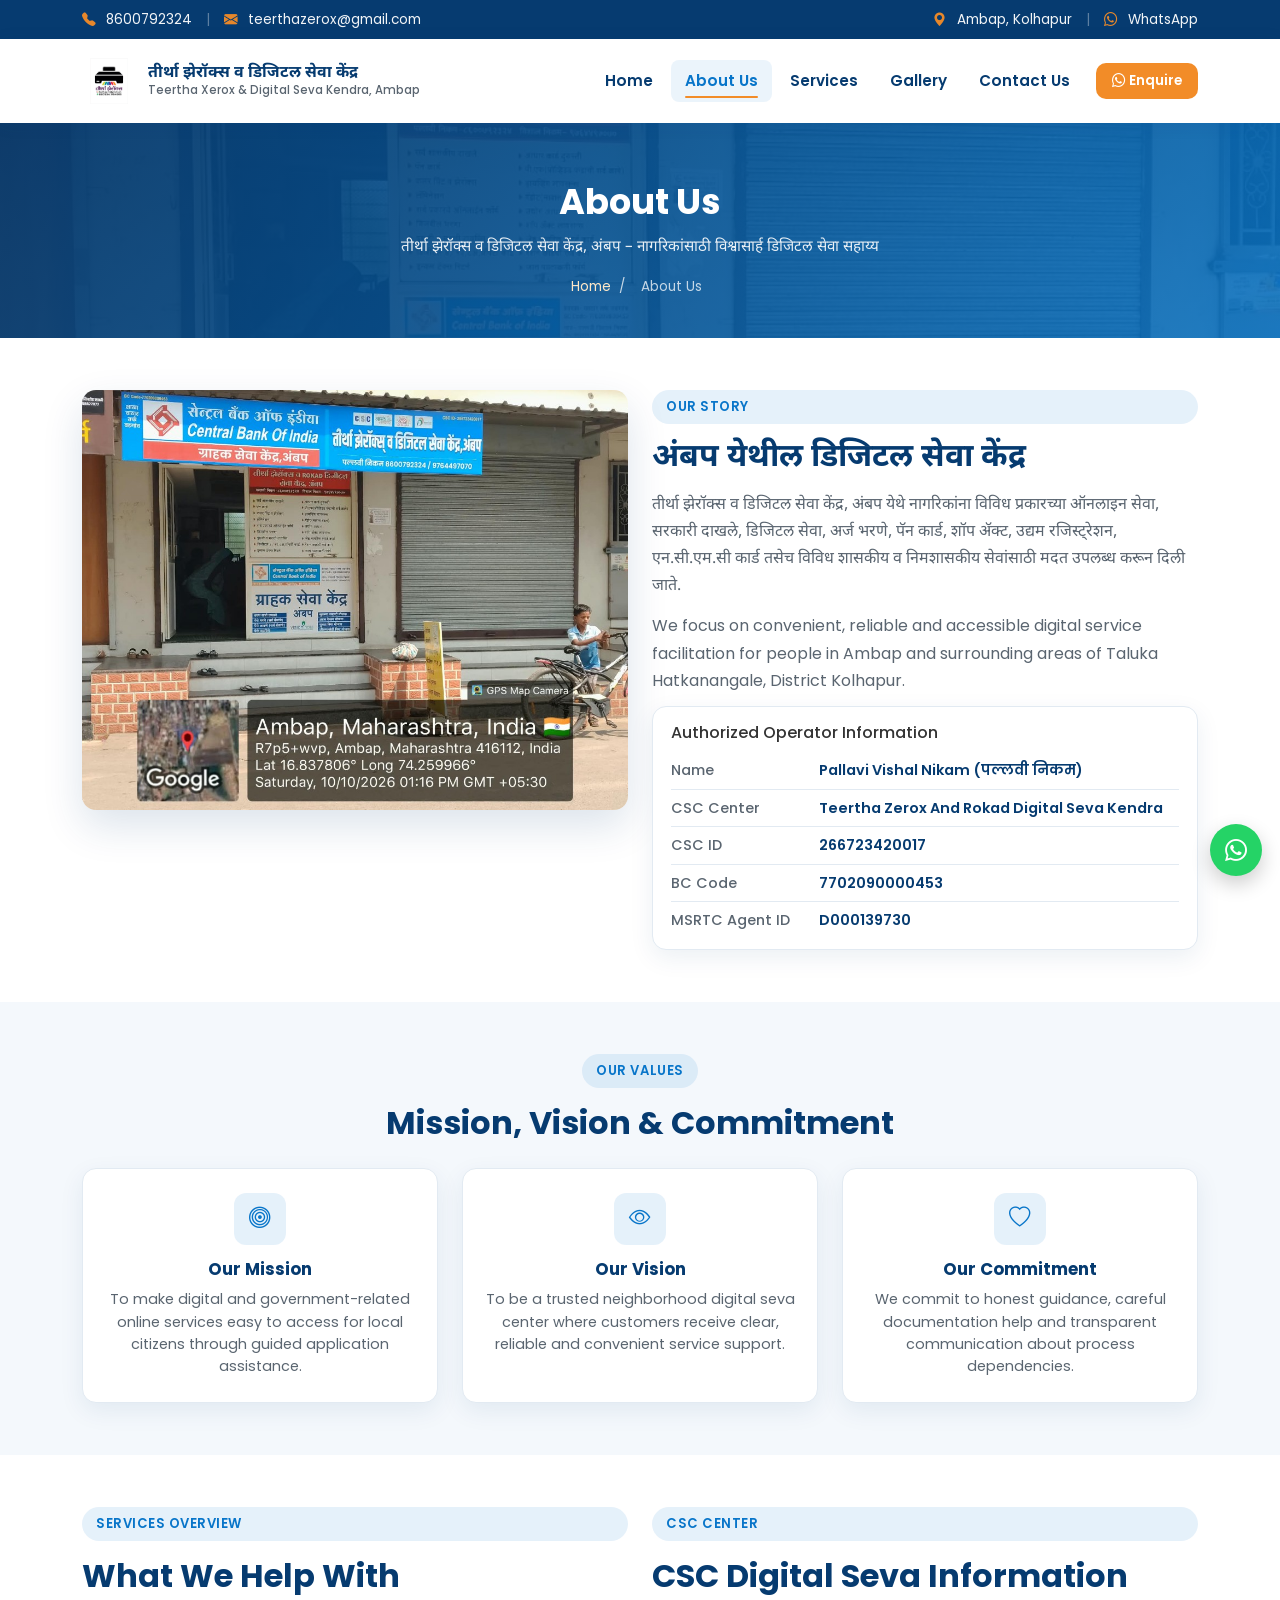
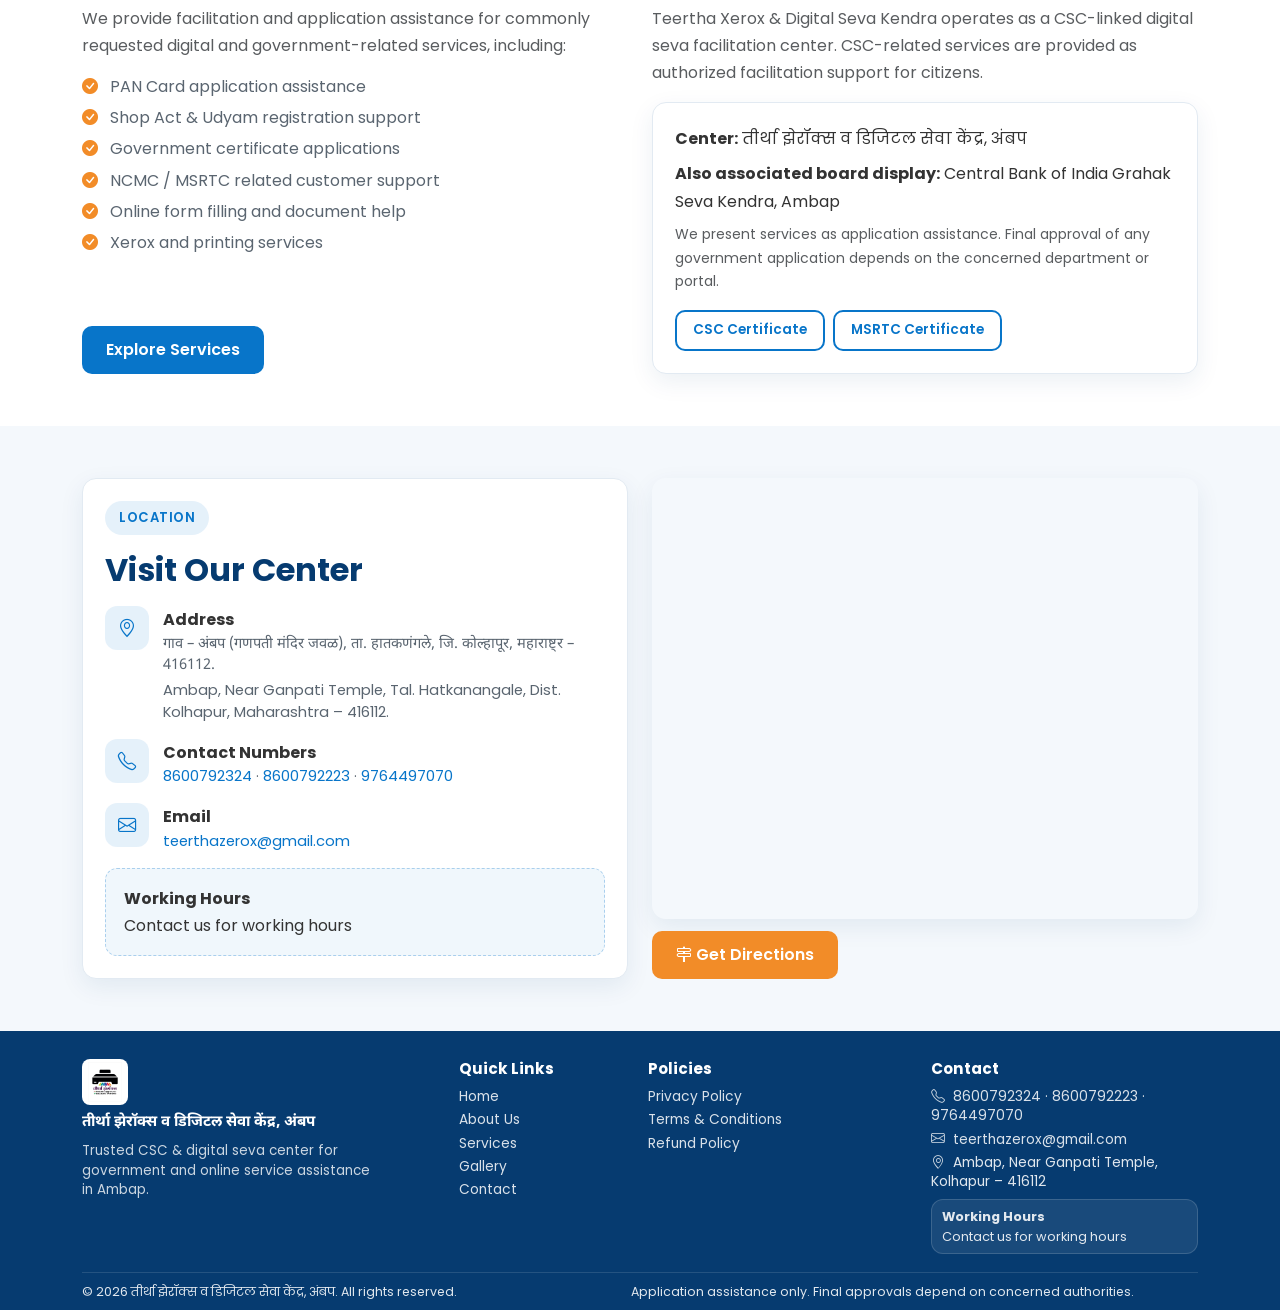
<file: about.html>
<!DOCTYPE html>
<html lang="mr">
<head>
  <meta charset="UTF-8">
  <meta name="viewport" content="width=device-width, initial-scale=1.0">
  <title>About Us | तीर्था झेरॉक्स व डिजिटल सेवा केंद्र, अंबप</title>
  <meta name="description" content="Learn about Teertha Xerox & Digital Seva Kendra, Ambap – CSC digital seva center operated with authorization support by Pallavi Nikam near Ganpati Temple, Hatkanangale, Kolhapur.">
  <meta name="keywords" content="About Teertha Xerox Ambap, CSC Center Ambap, Digital Seva Kendra Ambap, Pallavi Nikam Ambap">
  <link rel="canonical" href="https://www.example.com/about.html">
  <meta property="og:title" content="About Us | Teertha Xerox & Digital Seva Kendra, Ambap">
  <meta property="og:description" content="Trusted CSC and digital seva center in Ambap providing convenient online service assistance.">
  <meta property="og:image" content="assets/images/shop-photo.jpg">
  <meta property="og:type" content="website">
  <link rel="icon" href="assets/images/logo.jpg" type="image/jpeg">
  <link href="https://cdn.jsdelivr.net/npm/bootstrap@5.3.3/dist/css/bootstrap.min.css" rel="stylesheet">
  <link href="https://cdn.jsdelivr.net/npm/bootstrap-icons@1.11.3/font/bootstrap-icons.min.css" rel="stylesheet">
  <link href="https://fonts.googleapis.com/css2?family=Noto+Sans+Devanagari:wght@400;500;600;700&family=Poppins:wght@400;500;600;700&display=swap" rel="stylesheet">
  <link href="assets/css/style.css" rel="stylesheet">
</head>
<body>
  <div class="top-bar d-none d-md-block">
    <div class="container">
      <div class="top-items d-flex flex-wrap justify-content-between align-items-center">
        <div>
          <a href="tel:8600792324"><i class="bi bi-telephone-fill"></i> 8600792324</a>
          <span class="divider">|</span>
          <a href="mailto:teerthazerox@gmail.com"><i class="bi bi-envelope-fill"></i> teerthazerox@gmail.com</a>
        </div>
        <div>
          <a href="https://maps.app.goo.gl/yEYt3vfDMrLupr9j7?g_st=awb" target="_blank" rel="noopener"><i class="bi bi-geo-alt-fill"></i> Ambap, Kolhapur</a>
          <span class="divider">|</span>
          <a href="https://wa.me/918600792223" target="_blank" rel="noopener"><i class="bi bi-whatsapp"></i> WhatsApp</a>
        </div>
      </div>
    </div>
  </div>

  <nav class="navbar navbar-expand-lg main-navbar sticky-top">
    <div class="container">
      <a class="navbar-brand" href="index.html">
        <img src="assets/images/logo.jpg" alt="तीर्था झेरॉक्स लोगो">
        <span class="brand-text">
          <span class="brand-mr">तीर्था झेरॉक्स व डिजिटल सेवा केंद्र</span>
          <span class="brand-en">Teertha Xerox & Digital Seva Kendra, Ambap</span>
        </span>
      </a>
      <button class="navbar-toggler" type="button" data-bs-toggle="collapse" data-bs-target="#mainNav" aria-controls="mainNav" aria-expanded="false" aria-label="Toggle navigation">
        <span class="navbar-toggler-icon"></span>
      </button>
      <div class="collapse navbar-collapse" id="mainNav">
        <ul class="navbar-nav ms-auto align-items-lg-center gap-lg-1">
          <li class="nav-item"><a class="nav-link" href="index.html">Home</a></li>
          <li class="nav-item"><a class="nav-link" href="about.html">About Us</a></li>
          <li class="nav-item"><a class="nav-link" href="services.html">Services</a></li>
          <li class="nav-item"><a class="nav-link" href="gallery.html">Gallery</a></li>
          <li class="nav-item"><a class="nav-link" href="contact.html">Contact Us</a></li>
          <li class="nav-item ms-lg-2"><a class="btn btn-saffron btn-sm-custom" href="https://wa.me/918600792223" target="_blank" rel="noopener"><i class="bi bi-whatsapp"></i> Enquire</a></li>
        </ul>
      </div>
    </div>
  </nav>

  <section class="page-hero">
    <div class="container">
      <h1>About Us</h1>
      <p class="marathi">तीर्था झेरॉक्स व डिजिटल सेवा केंद्र, अंबप – नागरिकांसाठी विश्वासार्ह डिजिटल सेवा सहाय्य</p>
      <div class="breadcrumb-nav"><a href="index.html">Home</a><span>/</span><span>About Us</span></div>
    </div>
  </section>

  <section class="section">
    <div class="container">
      <div class="row g-4 align-items-stretch">
        <div class="col-lg-6 fade-up">
          <div class="about-media">
            <img src="assets/images/shop-photo.jpg" alt="Teertha Xerox Ambap storefront" class="about-preview-img">
          </div>
        </div>
        <div class="col-lg-6 fade-up">
          <div class="about-copy h-100 d-flex flex-column">
            <span class="section-badge">Our Story</span>
            <h2 class="marathi">अंबप येथील डिजिटल सेवा केंद्र</h2>
            <p class="marathi">तीर्था झेरॉक्स व डिजिटल सेवा केंद्र, अंबप येथे नागरिकांना विविध प्रकारच्या ऑनलाइन सेवा, सरकारी दाखले, डिजिटल सेवा, अर्ज भरणे, पॅन कार्ड, शॉप ॲक्ट, उद्यम रजिस्ट्रेशन, एन.सी.एम.सी कार्ड तसेच विविध शासकीय व निमशासकीय सेवांसाठी मदत उपलब्ध करून दिली जाते.</p>
            <p>We focus on convenient, reliable and accessible digital service facilitation for people in Ambap and surrounding areas of Taluka Hatkanangale, District Kolhapur.</p>
            <div class="info-card mt-auto">
              <h3 class="h6">Authorized Operator Information</h3>
              <ul class="info-list">
                <li><span class="label">Name</span><span class="value">Pallavi Vishal Nikam (पल्लवी निकम)</span></li>
                <li><span class="label">CSC Center</span><span class="value">Teertha Zerox And Rokad Digital Seva Kendra</span></li>
                <li><span class="label">CSC ID</span><span class="value">266723420017</span></li>
                <li><span class="label">BC Code</span><span class="value">7702090000453</span></li>
                <li><span class="label">MSRTC Agent ID</span><span class="value">D000139730</span></li>
              </ul>
            </div>
          </div>
        </div>
      </div>
    </div>
  </section>

  <section class="section section-alt">
    <div class="container">
      <div class="text-center fade-up mb-4">
        <span class="section-badge">Our Values</span>
        <h2 class="section-title mb-0">Mission, Vision & Commitment</h2>
      </div>
      <div class="row g-3 g-lg-4">
        <div class="col-md-4 fade-up">
          <div class="about-value-card">
            <div class="feature-icon"><i class="bi bi-bullseye"></i></div>
            <h3>Our Mission</h3>
            <p>To make digital and government-related online services easy to access for local citizens through guided application assistance.</p>
          </div>
        </div>
        <div class="col-md-4 fade-up">
          <div class="about-value-card">
            <div class="feature-icon"><i class="bi bi-eye"></i></div>
            <h3>Our Vision</h3>
            <p>To be a trusted neighborhood digital seva center where customers receive clear, reliable and convenient service support.</p>
          </div>
        </div>
        <div class="col-md-4 fade-up">
          <div class="about-value-card">
            <div class="feature-icon"><i class="bi bi-heart"></i></div>
            <h3>Our Commitment</h3>
            <p>We commit to honest guidance, careful documentation help and transparent communication about process dependencies.</p>
          </div>
        </div>
      </div>
    </div>
  </section>

  <section class="section">
    <div class="container">
      <div class="row g-4 about-split align-items-stretch">
        <div class="col-lg-6 fade-up">
          <span class="section-badge">Services Overview</span>
          <h2>What We Help With</h2>
          <p class="text-muted">We provide facilitation and application assistance for commonly requested digital and government-related services, including:</p>
          <ul class="about-points list-unstyled mb-3">
            <li><i class="bi bi-check-circle-fill"></i> PAN Card application assistance</li>
            <li><i class="bi bi-check-circle-fill"></i> Shop Act & Udyam registration support</li>
            <li><i class="bi bi-check-circle-fill"></i> Government certificate applications</li>
            <li><i class="bi bi-check-circle-fill"></i> NCMC / MSRTC related customer support</li>
            <li><i class="bi bi-check-circle-fill"></i> Online form filling and document help</li>
            <li><i class="bi bi-check-circle-fill"></i> Xerox and printing services</li>
          </ul>
          <a href="services.html" class="btn btn-primary-custom mt-auto align-self-start">Explore Services</a>
        </div>
        <div class="col-lg-6 fade-up">
          <span class="section-badge">CSC Center</span>
          <h2>CSC Digital Seva Information</h2>
          <p class="text-muted">Teertha Xerox & Digital Seva Kendra operates as a CSC-linked digital seva facilitation center. CSC-related services are provided as authorized facilitation support for citizens.</p>
          <div class="auth-card">
            <p class="mb-2"><strong>Center:</strong> तीर्था झेरॉक्स व डिजिटल सेवा केंद्र, अंबप</p>
            <p class="mb-2"><strong>Also associated board display:</strong> Central Bank of India Grahak Seva Kendra, Ambap</p>
            <p class="mb-3 text-muted small">We present services as application assistance. Final approval of any government application depends on the concerned department or portal.</p>
            <div class="d-flex flex-wrap gap-2">
              <a href="assets/certificates/csc-certificate.pdf" class="btn btn-outline-primary-custom btn-sm-custom" target="_blank" rel="noopener">CSC Certificate</a>
              <a href="assets/certificates/msrtc-certificate.pdf" class="btn btn-outline-primary-custom btn-sm-custom" target="_blank" rel="noopener">MSRTC Certificate</a>
            </div>
          </div>
        </div>
      </div>
    </div>
  </section>

  <section class="section section-alt">
    <div class="container">
      <div class="row g-4 align-items-stretch">
        <div class="col-lg-6 fade-up">
          <div class="about-location-card">
            <span class="section-badge">Location</span>
            <h2 class="mb-3">Visit Our Center</h2>
            <div class="contact-info-item">
              <div class="icon"><i class="bi bi-geo-alt"></i></div>
              <div>
                <strong>Address</strong>
                <p class="mb-1 marathi">गाव – अंबप (गणपती मंदिर जवळ), ता. हातकणंगले, जि. कोल्हापूर, महाराष्ट्र – 416112.</p>
                <p class="mb-0">Ambap, Near Ganpati Temple, Tal. Hatkanangale, Dist. Kolhapur, Maharashtra – 416112.</p>
              </div>
            </div>
            <div class="contact-info-item">
              <div class="icon"><i class="bi bi-telephone"></i></div>
              <div>
                <strong>Contact Numbers</strong>
                <p class="mb-0"><a href="tel:8600792324">8600792324</a> · <a href="tel:8600792223">8600792223</a> · <a href="tel:9764497070">9764497070</a></p>
              </div>
            </div>
            <div class="contact-info-item">
              <div class="icon"><i class="bi bi-envelope"></i></div>
              <div>
                <strong>Email</strong>
                <p class="mb-0"><a href="mailto:teerthazerox@gmail.com">teerthazerox@gmail.com</a></p>
              </div>
            </div>
            <div class="timing-box">
              <strong>Working Hours</strong>
              <div>Contact us for working hours</div>
            </div>
          </div>
        </div>
        <div class="col-lg-6 fade-up">
          <div class="about-map-wrap">
            <iframe class="map-frame" title="Teertha Xerox Ambap location map" loading="lazy" referrerpolicy="no-referrer-when-downgrade" src="https://maps.google.com/maps?q=16.837806,74.259966&z=16&output=embed"></iframe>
            <a href="https://maps.app.goo.gl/yEYt3vfDMrLupr9j7?g_st=awb" class="btn btn-saffron align-self-start" target="_blank" rel="noopener"><i class="bi bi-signpost-2"></i> Get Directions</a>
          </div>
        </div>
      </div>
    </div>
  </section>

  <footer class="site-footer">
    <div class="container">
      <div class="row g-3 footer-main">
        <div class="col-lg-4">
          <img src="assets/images/logo.jpg" alt="Teertha Xerox logo" class="footer-logo">
          <h5 class="marathi">तीर्था झेरॉक्स व डिजिटल सेवा केंद्र, अंबप</h5>
          <p>Trusted CSC & digital seva center for government and online service assistance in Ambap.</p>
        </div>
        <div class="col-6 col-lg-2">
          <h5>Quick Links</h5>
          <ul class="footer-links">
            <li><a href="index.html">Home</a></li>
            <li><a href="about.html">About Us</a></li>
            <li><a href="services.html">Services</a></li>
            <li><a href="gallery.html">Gallery</a></li>
            <li><a href="contact.html">Contact</a></li>
          </ul>
        </div>
        <div class="col-6 col-lg-3">
          <h5>Policies</h5>
          <ul class="footer-links">
            <li><a href="privacy-policy.html">Privacy Policy</a></li>
            <li><a href="terms-and-conditions.html">Terms & Conditions</a></li>
            <li><a href="refund-policy.html">Refund Policy</a></li>
          </ul>
        </div>
        <div class="col-lg-3">
          <h5>Contact</h5>
          <ul class="footer-links">
            <li><a href="tel:8600792324"><i class="bi bi-telephone"></i> 8600792324</a> · <a href="tel:8600792223">8600792223</a> · <a href="tel:9764497070">9764497070</a></li>
            <li><a href="mailto:teerthazerox@gmail.com"><i class="bi bi-envelope"></i> teerthazerox@gmail.com</a></li>
            <li><i class="bi bi-geo-alt"></i> Ambap, Near Ganpati Temple, Kolhapur – 416112</li>
          </ul>
          <div class="timing-box">
            <strong>Working Hours</strong>
            <div>Contact us for working hours</div>
          </div>
        </div>
      </div>
      <div class="footer-bottom d-flex flex-column flex-md-row justify-content-between gap-2">
        <div>&copy; <span id="year"></span> तीर्था झेरॉक्स व डिजिटल सेवा केंद्र, अंबप. All rights reserved.</div>
        <div>Application assistance only. Final approvals depend on concerned authorities.</div>
      </div>
    </div>
  </footer>

  <div class="float-buttons">
    <a href="https://wa.me/918600792223" class="float-btn float-whatsapp" target="_blank" rel="noopener" aria-label="WhatsApp"><i class="bi bi-whatsapp"></i></a>
    <a href="tel:8600792324" class="float-btn float-call" aria-label="Call Now"><i class="bi bi-telephone-fill"></i></a>
  </div>
  <button class="back-to-top" id="backToTop" aria-label="Back to top"><i class="bi bi-arrow-up"></i></button>

  <script src="https://cdn.jsdelivr.net/npm/bootstrap@5.3.3/dist/js/bootstrap.bundle.min.js"></script>
  <script src="assets/js/script.js"></script>
  <script>document.getElementById('year').textContent = new Date().getFullYear();</script>
</body>
</html>
</file>
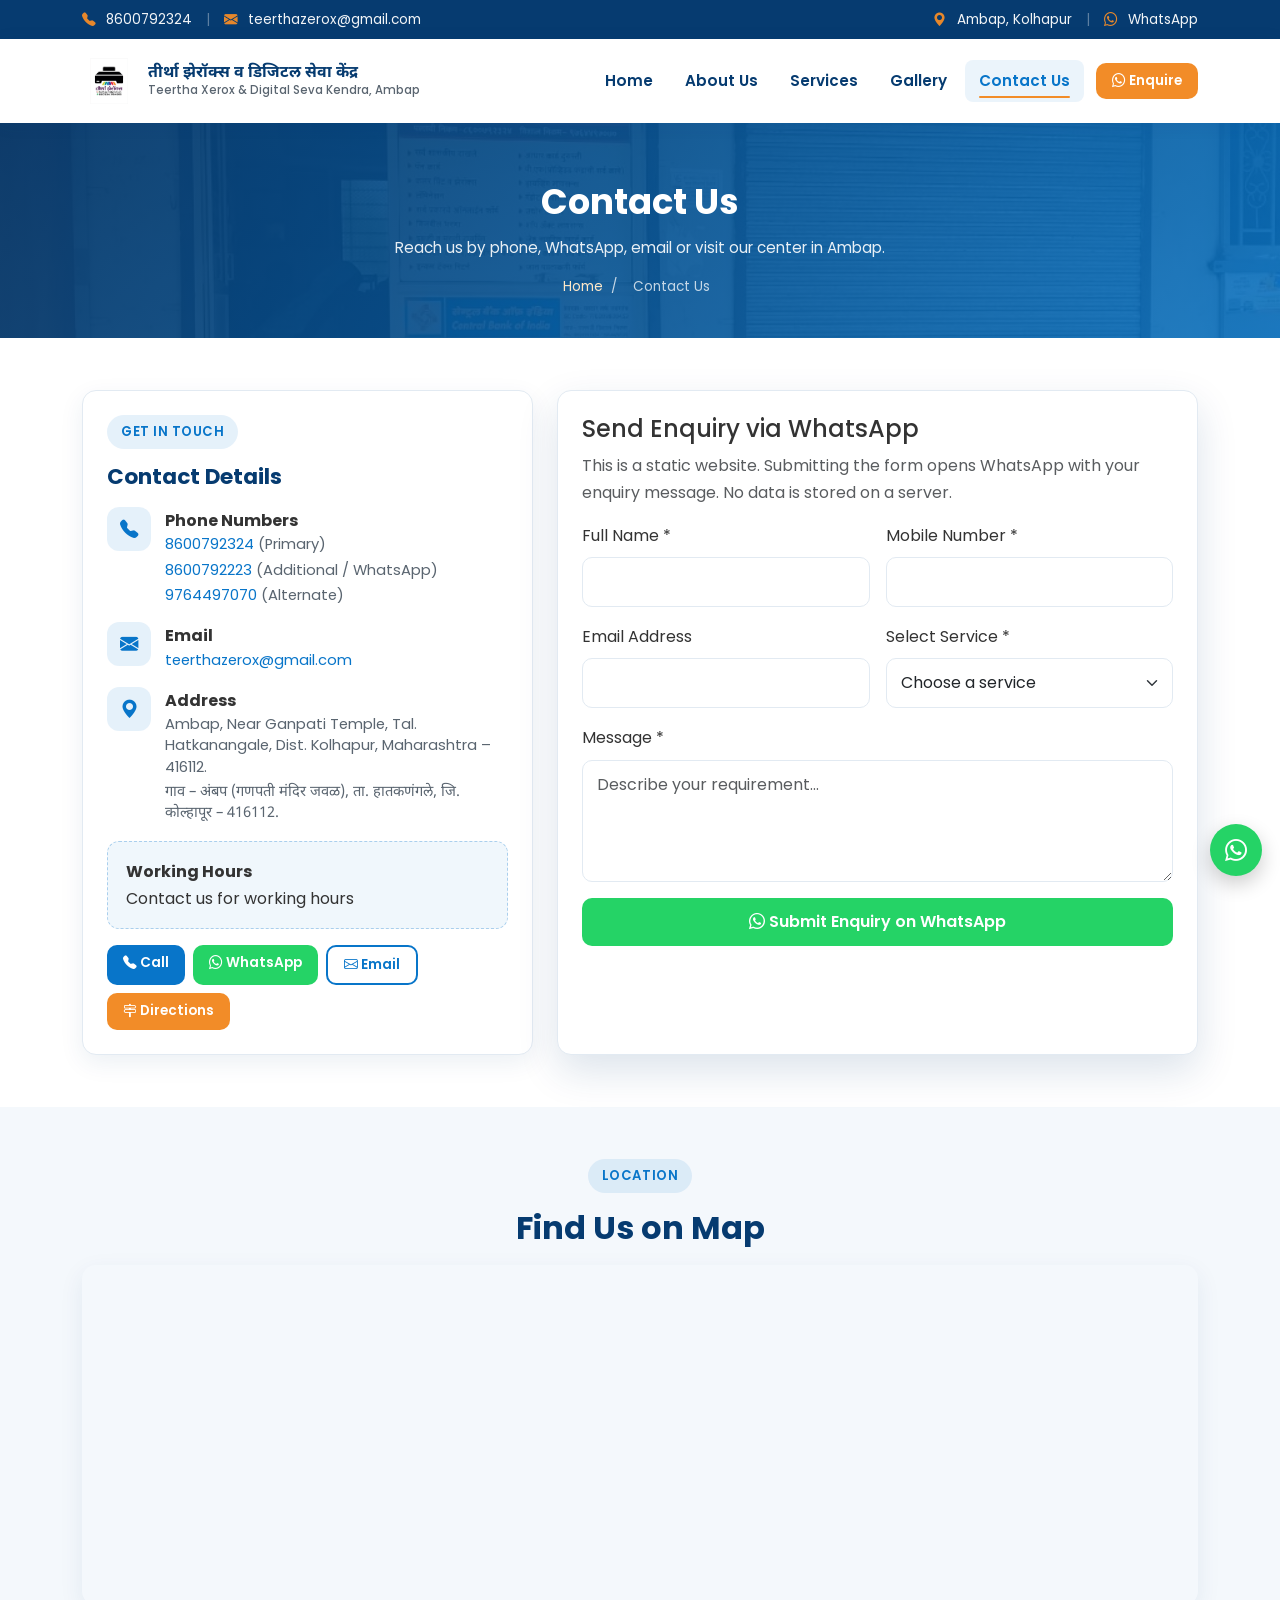
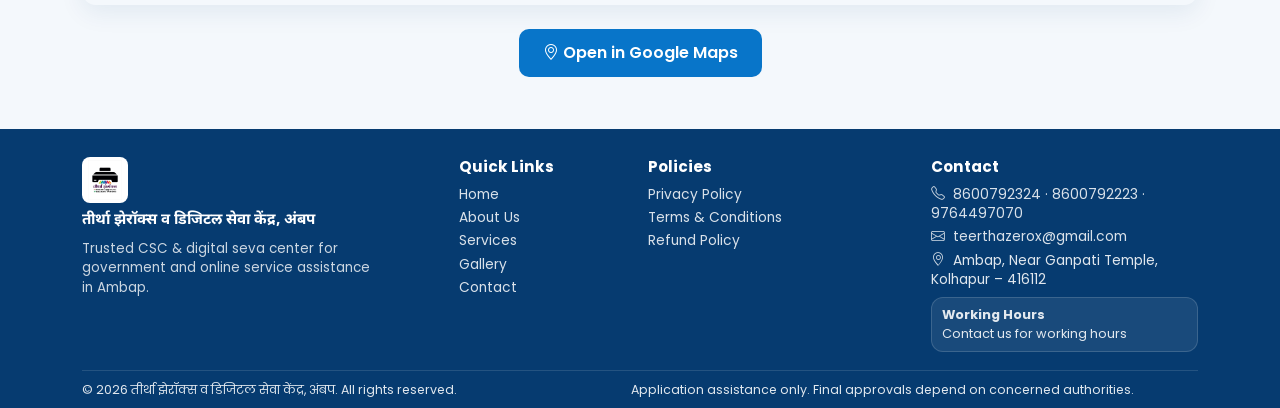
<file: contact.html>
<!DOCTYPE html>
<html lang="mr">
<head>
  <meta charset="UTF-8">
  <meta name="viewport" content="width=device-width, initial-scale=1.0">
  <title>Contact Us | तीर्था झेरॉक्स व डिजिटल सेवा केंद्र, अंबप</title>
  <meta name="description" content="Contact Teertha Xerox Ambap at 8600792324 / 8600792223 / 9764497070 or teerthazerox@gmail.com. Near Ganpati Temple, Ambap, Hatkanangale, Kolhapur.">
  <meta name="keywords" content="Contact Teertha Xerox Ambap, CSC Ambap phone number, Digital Seva Kendra Ambap contact">
  <link rel="canonical" href="https://www.example.com/contact.html">
  <meta property="og:title" content="Contact Us | Teertha Xerox Ambap">
  <meta property="og:description" content="Call, WhatsApp or visit Teertha Xerox & Digital Seva Kendra near Ganpati Temple, Ambap.">
  <meta property="og:image" content="assets/images/shop-photo.jpg">
  <meta property="og:type" content="website">
  <link rel="icon" href="assets/images/logo.jpg" type="image/jpeg">
  <link href="https://cdn.jsdelivr.net/npm/bootstrap@5.3.3/dist/css/bootstrap.min.css" rel="stylesheet">
  <link href="https://cdn.jsdelivr.net/npm/bootstrap-icons@1.11.3/font/bootstrap-icons.min.css" rel="stylesheet">
  <link href="https://fonts.googleapis.com/css2?family=Noto+Sans+Devanagari:wght@400;500;600;700&family=Poppins:wght@400;500;600;700&display=swap" rel="stylesheet">
  <link href="assets/css/style.css" rel="stylesheet">
</head>
<body>
  <div class="top-bar d-none d-md-block">
    <div class="container">
      <div class="top-items d-flex flex-wrap justify-content-between align-items-center">
        <div>
          <a href="tel:8600792324"><i class="bi bi-telephone-fill"></i> 8600792324</a>
          <span class="divider">|</span>
          <a href="mailto:teerthazerox@gmail.com"><i class="bi bi-envelope-fill"></i> teerthazerox@gmail.com</a>
        </div>
        <div>
          <a href="https://maps.app.goo.gl/yEYt3vfDMrLupr9j7?g_st=awb" target="_blank" rel="noopener"><i class="bi bi-geo-alt-fill"></i> Ambap, Kolhapur</a>
          <span class="divider">|</span>
          <a href="https://wa.me/918600792223" target="_blank" rel="noopener"><i class="bi bi-whatsapp"></i> WhatsApp</a>
        </div>
      </div>
    </div>
  </div>

  <nav class="navbar navbar-expand-lg main-navbar sticky-top">
    <div class="container">
      <a class="navbar-brand" href="index.html">
        <img src="assets/images/logo.jpg" alt="तीर्था झेरॉक्स लोगो">
        <span class="brand-text">
          <span class="brand-mr">तीर्था झेरॉक्स व डिजिटल सेवा केंद्र</span>
          <span class="brand-en">Teertha Xerox & Digital Seva Kendra, Ambap</span>
        </span>
      </a>
      <button class="navbar-toggler" type="button" data-bs-toggle="collapse" data-bs-target="#mainNav" aria-controls="mainNav" aria-expanded="false" aria-label="Toggle navigation">
        <span class="navbar-toggler-icon"></span>
      </button>
      <div class="collapse navbar-collapse" id="mainNav">
        <ul class="navbar-nav ms-auto align-items-lg-center gap-lg-1">
          <li class="nav-item"><a class="nav-link" href="index.html">Home</a></li>
          <li class="nav-item"><a class="nav-link" href="about.html">About Us</a></li>
          <li class="nav-item"><a class="nav-link" href="services.html">Services</a></li>
          <li class="nav-item"><a class="nav-link" href="gallery.html">Gallery</a></li>
          <li class="nav-item"><a class="nav-link" href="contact.html">Contact Us</a></li>
          <li class="nav-item ms-lg-2"><a class="btn btn-saffron btn-sm-custom" href="https://wa.me/918600792223" target="_blank" rel="noopener"><i class="bi bi-whatsapp"></i> Enquire</a></li>
        </ul>
      </div>
    </div>
  </nav>

  <section class="page-hero">
    <div class="container">
      <h1>Contact Us</h1>
      <p>Reach us by phone, WhatsApp, email or visit our center in Ambap.</p>
      <div class="breadcrumb-nav"><a href="index.html">Home</a><span>/</span><span>Contact Us</span></div>
    </div>
  </section>

  <section class="section">
    <div class="container">
      <div class="row g-4 align-items-stretch">
        <div class="col-lg-5 fade-up">
          <div class="contact-details-card">
            <span class="section-badge">Get in Touch</span>
            <h2>Contact Details</h2>

            <div class="contact-info-item">
              <div class="icon"><i class="bi bi-telephone-fill"></i></div>
              <div>
                <strong>Phone Numbers</strong>
                <p class="mb-1"><a href="tel:8600792324">8600792324</a> (Primary)</p>
                <p class="mb-1"><a href="tel:8600792223">8600792223</a> (Additional / WhatsApp)</p>
                <p class="mb-0"><a href="tel:9764497070">9764497070</a> (Alternate)</p>
              </div>
            </div>

            <div class="contact-info-item">
              <div class="icon"><i class="bi bi-envelope-fill"></i></div>
              <div>
                <strong>Email</strong>
                <p class="mb-0"><a href="mailto:teerthazerox@gmail.com">teerthazerox@gmail.com</a></p>
              </div>
            </div>

            <div class="contact-info-item">
              <div class="icon"><i class="bi bi-geo-alt-fill"></i></div>
              <div>
                <strong>Address</strong>
                <p class="mb-1">Ambap, Near Ganpati Temple, Tal. Hatkanangale, Dist. Kolhapur, Maharashtra – 416112.</p>
                <p class="mb-0 marathi small">गाव – अंबप (गणपती मंदिर जवळ), ता. हातकणंगले, जि. कोल्हापूर – 416112.</p>
              </div>
            </div>

            <div class="timing-box mt-3">
              <strong>Working Hours</strong>
              <div>Contact us for working hours</div>
            </div>

            <div class="contact-actions">
              <a href="tel:8600792324" class="btn btn-primary-custom btn-sm-custom"><i class="bi bi-telephone-fill"></i> Call</a>
              <a href="https://wa.me/918600792223" class="btn btn-whatsapp btn-sm-custom" target="_blank" rel="noopener"><i class="bi bi-whatsapp"></i> WhatsApp</a>
              <a href="mailto:teerthazerox@gmail.com" class="btn btn-outline-primary-custom btn-sm-custom"><i class="bi bi-envelope"></i> Email</a>
              <a href="https://maps.app.goo.gl/yEYt3vfDMrLupr9j7?g_st=awb" class="btn btn-saffron btn-sm-custom" target="_blank" rel="noopener"><i class="bi bi-signpost-2"></i> Directions</a>
            </div>
          </div>
        </div>

        <div class="col-lg-7 fade-up">
          <div class="contact-form-card">
            <h2 class="h4 mb-2">Send Enquiry via WhatsApp</h2>
            <p class="text-muted mb-3">This is a static website. Submitting the form opens WhatsApp with your enquiry message. No data is stored on a server.</p>
            <form id="contactForm" novalidate>
              <div class="row g-3">
                <div class="col-md-6">
                  <label for="fullName" class="form-label">Full Name *</label>
                  <input type="text" class="form-control" id="fullName" name="fullName" required autocomplete="name">
                  <div class="invalid-feedback">Please enter your full name.</div>
                </div>
                <div class="col-md-6">
                  <label for="mobileNumber" class="form-label">Mobile Number *</label>
                  <input type="tel" class="form-control" id="mobileNumber" name="mobileNumber" required autocomplete="tel" maxlength="10" inputmode="numeric">
                  <div class="invalid-feedback">Enter a valid 10-digit mobile number.</div>
                </div>
                <div class="col-md-6">
                  <label for="emailAddress" class="form-label">Email Address</label>
                  <input type="email" class="form-control" id="emailAddress" name="emailAddress" autocomplete="email">
                  <div class="invalid-feedback">Enter a valid email address.</div>
                </div>
                <div class="col-md-6">
                  <label for="selectService" class="form-label">Select Service *</label>
                  <select class="form-select" id="selectService" name="selectService" required>
                    <option value="">Choose a service</option>
                    <option>PAN Card Application</option>
                    <option>Shop Act Registration</option>
                    <option>Udyam Registration</option>
                    <option>Government Certificates</option>
                    <option>NCMC / MSRTC Card</option>
                    <option>Online Form Filling</option>
                    <option>Xerox & Printing</option>
                    <option>Other Online Services</option>
                  </select>
                  <div class="invalid-feedback">Please select a service.</div>
                </div>
                <div class="col-12">
                  <label for="message" class="form-label">Message *</label>
                  <textarea class="form-control" id="message" name="message" rows="4" required placeholder="Describe your requirement..."></textarea>
                  <div class="invalid-feedback">Please enter your message.</div>
                </div>
                <div class="col-12">
                  <button type="submit" class="btn btn-whatsapp w-100"><i class="bi bi-whatsapp"></i> Submit Enquiry on WhatsApp</button>
                </div>
              </div>
              <div id="formFeedback" class="alert d-none" role="status"></div>
            </form>
          </div>
        </div>
      </div>
    </div>
  </section>

  <section class="section section-alt contact-map-section">
    <div class="container">
      <div class="text-center fade-up mb-3">
        <span class="section-badge">Location</span>
        <h2 class="section-title mb-0">Find Us on Map</h2>
      </div>
      <div class="fade-up">
        <iframe class="map-frame" title="Google Map location of Teertha Xerox Ambap" loading="lazy" referrerpolicy="no-referrer-when-downgrade" src="https://maps.google.com/maps?q=16.837806,74.259966&z=16&output=embed"></iframe>
        <div class="text-center mt-3">
          <a href="https://maps.app.goo.gl/yEYt3vfDMrLupr9j7?g_st=awb" class="btn btn-primary-custom" target="_blank" rel="noopener"><i class="bi bi-geo-alt"></i> Open in Google Maps</a>
        </div>
      </div>
    </div>
  </section>

  <footer class="site-footer">
    <div class="container">
      <div class="row g-3 footer-main">
        <div class="col-lg-4">
          <img src="assets/images/logo.jpg" alt="Teertha Xerox logo" class="footer-logo">
          <h5 class="marathi">तीर्था झेरॉक्स व डिजिटल सेवा केंद्र, अंबप</h5>
          <p>Trusted CSC & digital seva center for government and online service assistance in Ambap.</p>
        </div>
        <div class="col-6 col-lg-2">
          <h5>Quick Links</h5>
          <ul class="footer-links">
            <li><a href="index.html">Home</a></li>
            <li><a href="about.html">About Us</a></li>
            <li><a href="services.html">Services</a></li>
            <li><a href="gallery.html">Gallery</a></li>
            <li><a href="contact.html">Contact</a></li>
          </ul>
        </div>
        <div class="col-6 col-lg-3">
          <h5>Policies</h5>
          <ul class="footer-links">
            <li><a href="privacy-policy.html">Privacy Policy</a></li>
            <li><a href="terms-and-conditions.html">Terms & Conditions</a></li>
            <li><a href="refund-policy.html">Refund Policy</a></li>
          </ul>
        </div>
        <div class="col-lg-3">
          <h5>Contact</h5>
          <ul class="footer-links">
            <li><a href="tel:8600792324"><i class="bi bi-telephone"></i> 8600792324</a> · <a href="tel:8600792223">8600792223</a> · <a href="tel:9764497070">9764497070</a></li>
            <li><a href="mailto:teerthazerox@gmail.com"><i class="bi bi-envelope"></i> teerthazerox@gmail.com</a></li>
            <li><i class="bi bi-geo-alt"></i> Ambap, Near Ganpati Temple, Kolhapur – 416112</li>
          </ul>
          <div class="timing-box">
            <strong>Working Hours</strong>
            <div>Contact us for working hours</div>
          </div>
        </div>
      </div>
      <div class="footer-bottom d-flex flex-column flex-md-row justify-content-between gap-2">
        <div>&copy; <span id="year"></span> तीर्था झेरॉक्स व डिजिटल सेवा केंद्र, अंबप. All rights reserved.</div>
        <div>Application assistance only. Final approvals depend on concerned authorities.</div>
      </div>
    </div>
  </footer>

  <div class="float-buttons">
    <a href="https://wa.me/918600792223" class="float-btn float-whatsapp" target="_blank" rel="noopener" aria-label="WhatsApp"><i class="bi bi-whatsapp"></i></a>
    <a href="tel:8600792324" class="float-btn float-call" aria-label="Call Now"><i class="bi bi-telephone-fill"></i></a>
  </div>
  <button class="back-to-top" id="backToTop" aria-label="Back to top"><i class="bi bi-arrow-up"></i></button>

  <script src="https://cdn.jsdelivr.net/npm/bootstrap@5.3.3/dist/js/bootstrap.bundle.min.js"></script>
  <script src="assets/js/script.js"></script>
  <script>document.getElementById('year').textContent = new Date().getFullYear();</script>
</body>
</html>
</file>
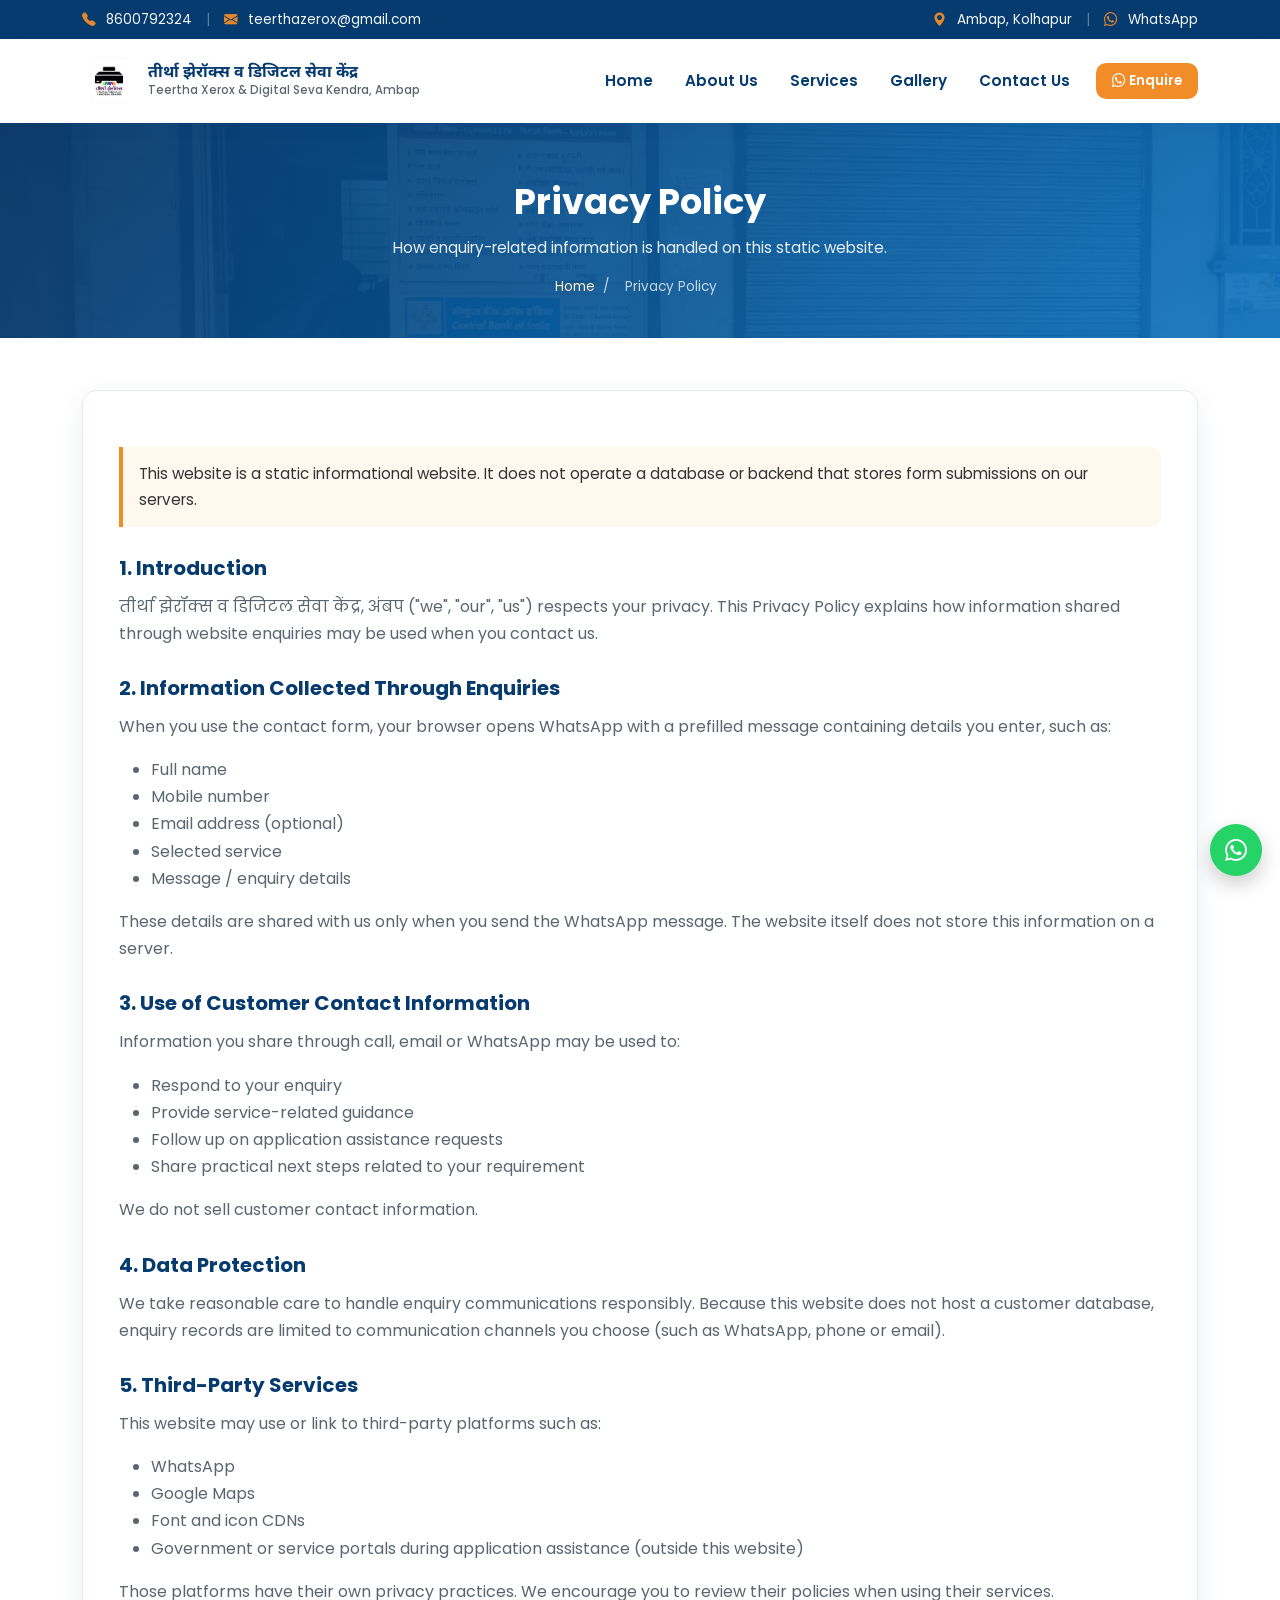
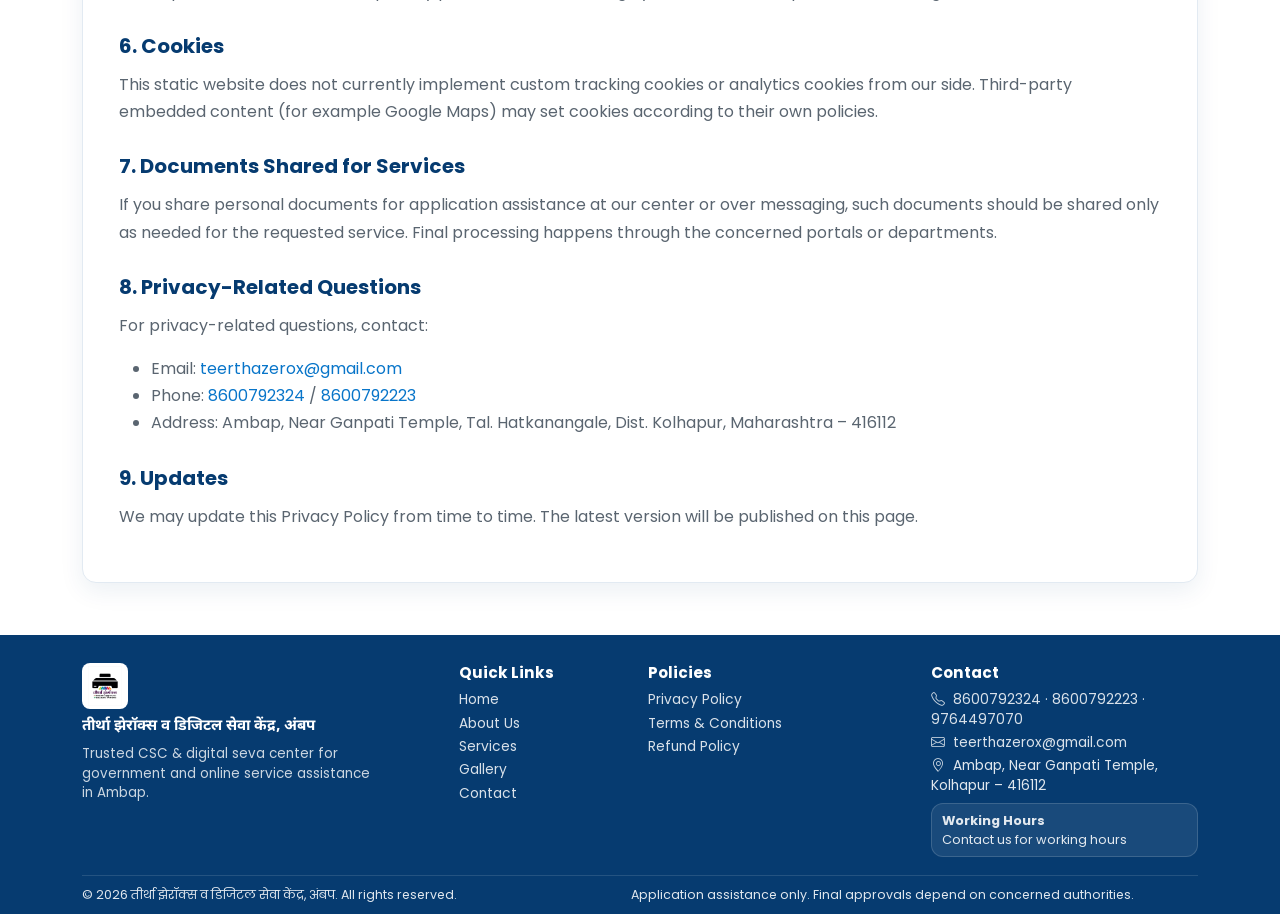
<file: privacy-policy.html>
<!DOCTYPE html>
<html lang="en">
<head>
  <meta charset="UTF-8">
  <meta name="viewport" content="width=device-width, initial-scale=1.0">
  <title>Privacy Policy | Teertha Xerox & Digital Seva Kendra, Ambap</title>
  <meta name="description" content="Privacy Policy for Teertha Xerox & Digital Seva Kendra, Ambap website. Learn how enquiry information is handled on this static website.">
  <meta name="keywords" content="Privacy Policy Teertha Xerox Ambap, Digital Seva Kendra Ambap privacy">
  <link rel="canonical" href="https://www.example.com/privacy-policy.html">
  <meta property="og:title" content="Privacy Policy | Teertha Xerox Ambap">
  <meta property="og:description" content="How Teertha Xerox Ambap handles enquiry-related contact information on its static website.">
  <meta property="og:type" content="website">
  <link rel="icon" href="assets/images/logo.jpg" type="image/jpeg">
  <link href="https://cdn.jsdelivr.net/npm/bootstrap@5.3.3/dist/css/bootstrap.min.css" rel="stylesheet">
  <link href="https://cdn.jsdelivr.net/npm/bootstrap-icons@1.11.3/font/bootstrap-icons.min.css" rel="stylesheet">
  <link href="https://fonts.googleapis.com/css2?family=Noto+Sans+Devanagari:wght@400;500;600;700&family=Poppins:wght@400;500;600;700&display=swap" rel="stylesheet">
  <link href="assets/css/style.css" rel="stylesheet">
</head>
<body>
  <div class="top-bar d-none d-md-block">
    <div class="container">
      <div class="top-items d-flex flex-wrap justify-content-between align-items-center">
        <div>
          <a href="tel:8600792324"><i class="bi bi-telephone-fill"></i> 8600792324</a>
          <span class="divider">|</span>
          <a href="mailto:teerthazerox@gmail.com"><i class="bi bi-envelope-fill"></i> teerthazerox@gmail.com</a>
        </div>
        <div>
          <a href="https://maps.app.goo.gl/yEYt3vfDMrLupr9j7?g_st=awb" target="_blank" rel="noopener"><i class="bi bi-geo-alt-fill"></i> Ambap, Kolhapur</a>
          <span class="divider">|</span>
          <a href="https://wa.me/918600792223" target="_blank" rel="noopener"><i class="bi bi-whatsapp"></i> WhatsApp</a>
        </div>
      </div>
    </div>
  </div>

  <nav class="navbar navbar-expand-lg main-navbar sticky-top">
    <div class="container">
      <a class="navbar-brand" href="index.html">
        <img src="assets/images/logo.jpg" alt="तीर्था झेरॉक्स लोगो">
        <span class="brand-text">
          <span class="brand-mr">तीर्था झेरॉक्स व डिजिटल सेवा केंद्र</span>
          <span class="brand-en">Teertha Xerox & Digital Seva Kendra, Ambap</span>
        </span>
      </a>
      <button class="navbar-toggler" type="button" data-bs-toggle="collapse" data-bs-target="#mainNav" aria-controls="mainNav" aria-expanded="false" aria-label="Toggle navigation">
        <span class="navbar-toggler-icon"></span>
      </button>
      <div class="collapse navbar-collapse" id="mainNav">
        <ul class="navbar-nav ms-auto align-items-lg-center gap-lg-1">
          <li class="nav-item"><a class="nav-link" href="index.html">Home</a></li>
          <li class="nav-item"><a class="nav-link" href="about.html">About Us</a></li>
          <li class="nav-item"><a class="nav-link" href="services.html">Services</a></li>
          <li class="nav-item"><a class="nav-link" href="gallery.html">Gallery</a></li>
          <li class="nav-item"><a class="nav-link" href="contact.html">Contact Us</a></li>
          <li class="nav-item ms-lg-2"><a class="btn btn-saffron btn-sm-custom" href="https://wa.me/918600792223" target="_blank" rel="noopener"><i class="bi bi-whatsapp"></i> Enquire</a></li>
        </ul>
      </div>
    </div>
  </nav>

  <section class="page-hero">
    <div class="container">
      <h1>Privacy Policy</h1>
      <p>How enquiry-related information is handled on this static website.</p>
      <div class="breadcrumb-nav"><a href="index.html">Home</a><span>/</span><span>Privacy Policy</span></div>
    </div>
  </section>

  <section class="section">
    <div class="container">
      <div class="policy-content fade-up">
        <div class="policy-note">This website is a static informational website. It does not operate a database or backend that stores form submissions on our servers.</div>

        <h2>1. Introduction</h2>
        <p>तीर्था झेरॉक्स व डिजिटल सेवा केंद्र, अंबप ("we", "our", "us") respects your privacy. This Privacy Policy explains how information shared through website enquiries may be used when you contact us.</p>

        <h2>2. Information Collected Through Enquiries</h2>
        <p>When you use the contact form, your browser opens WhatsApp with a prefilled message containing details you enter, such as:</p>
        <ul>
          <li>Full name</li>
          <li>Mobile number</li>
          <li>Email address (optional)</li>
          <li>Selected service</li>
          <li>Message / enquiry details</li>
        </ul>
        <p>These details are shared with us only when you send the WhatsApp message. The website itself does not store this information on a server.</p>

        <h2>3. Use of Customer Contact Information</h2>
        <p>Information you share through call, email or WhatsApp may be used to:</p>
        <ul>
          <li>Respond to your enquiry</li>
          <li>Provide service-related guidance</li>
          <li>Follow up on application assistance requests</li>
          <li>Share practical next steps related to your requirement</li>
        </ul>
        <p>We do not sell customer contact information.</p>

        <h2>4. Data Protection</h2>
        <p>We take reasonable care to handle enquiry communications responsibly. Because this website does not host a customer database, enquiry records are limited to communication channels you choose (such as WhatsApp, phone or email).</p>

        <h2>5. Third-Party Services</h2>
        <p>This website may use or link to third-party platforms such as:</p>
        <ul>
          <li>WhatsApp</li>
          <li>Google Maps</li>
          <li>Font and icon CDNs</li>
          <li>Government or service portals during application assistance (outside this website)</li>
        </ul>
        <p>Those platforms have their own privacy practices. We encourage you to review their policies when using their services.</p>

        <h2>6. Cookies</h2>
        <p>This static website does not currently implement custom tracking cookies or analytics cookies from our side. Third-party embedded content (for example Google Maps) may set cookies according to their own policies.</p>

        <h2>7. Documents Shared for Services</h2>
        <p>If you share personal documents for application assistance at our center or over messaging, such documents should be shared only as needed for the requested service. Final processing happens through the concerned portals or departments.</p>

        <h2>8. Privacy-Related Questions</h2>
        <p>For privacy-related questions, contact:</p>
        <ul>
          <li>Email: <a href="mailto:teerthazerox@gmail.com">teerthazerox@gmail.com</a></li>
          <li>Phone: <a href="tel:8600792324">8600792324</a> / <a href="tel:8600792223">8600792223</a></li>
          <li>Address: Ambap, Near Ganpati Temple, Tal. Hatkanangale, Dist. Kolhapur, Maharashtra – 416112</li>
        </ul>

        <h2>9. Updates</h2>
        <p>We may update this Privacy Policy from time to time. The latest version will be published on this page.</p>
      </div>
    </div>
  </section>

    <footer class="site-footer">
    <div class="container">
      <div class="row g-3 footer-main">
        <div class="col-lg-4">
          <img src="assets/images/logo.jpg" alt="Teertha Xerox logo" class="footer-logo">
          <h5 class="marathi">तीर्था झेरॉक्स व डिजिटल सेवा केंद्र, अंबप</h5>
          <p>Trusted CSC & digital seva center for government and online service assistance in Ambap.</p>
        </div>
        <div class="col-6 col-lg-2">
          <h5>Quick Links</h5>
          <ul class="footer-links">
            <li><a href="index.html">Home</a></li>
            <li><a href="about.html">About Us</a></li>
            <li><a href="services.html">Services</a></li>
            <li><a href="gallery.html">Gallery</a></li>
            <li><a href="contact.html">Contact</a></li>
          </ul>
        </div>
        <div class="col-6 col-lg-3">
          <h5>Policies</h5>
          <ul class="footer-links">
            <li><a href="privacy-policy.html">Privacy Policy</a></li>
            <li><a href="terms-and-conditions.html">Terms & Conditions</a></li>
            <li><a href="refund-policy.html">Refund Policy</a></li>
          </ul>
        </div>
        <div class="col-lg-3">
          <h5>Contact</h5>
          <ul class="footer-links">
            <li><a href="tel:8600792324"><i class="bi bi-telephone"></i> 8600792324</a> · <a href="tel:8600792223">8600792223</a> · <a href="tel:9764497070">9764497070</a></li>
            <li><a href="mailto:teerthazerox@gmail.com"><i class="bi bi-envelope"></i> teerthazerox@gmail.com</a></li>
            <li><i class="bi bi-geo-alt"></i> Ambap, Near Ganpati Temple, Kolhapur – 416112</li>
          </ul>
          <div class="timing-box">
            <strong>Working Hours</strong>
            <div>Contact us for working hours</div>
          </div>
        </div>
      </div>
      <div class="footer-bottom d-flex flex-column flex-md-row justify-content-between gap-2">
        <div>&copy; <span id="year"></span> तीर्था झेरॉक्स व डिजिटल सेवा केंद्र, अंबप. All rights reserved.</div>
        <div>Application assistance only. Final approvals depend on concerned authorities.</div>
      </div>
    </div>
  </footer>

  <div class="float-buttons">
    <a href="https://wa.me/918600792223" class="float-btn float-whatsapp" target="_blank" rel="noopener" aria-label="WhatsApp"><i class="bi bi-whatsapp"></i></a>
    <a href="tel:8600792324" class="float-btn float-call" aria-label="Call Now"><i class="bi bi-telephone-fill"></i></a>
  </div>
  <button class="back-to-top" id="backToTop" aria-label="Back to top"><i class="bi bi-arrow-up"></i></button>

  <script src="https://cdn.jsdelivr.net/npm/bootstrap@5.3.3/dist/js/bootstrap.bundle.min.js"></script>
  <script src="assets/js/script.js"></script>
  <script>document.getElementById('year').textContent = new Date().getFullYear();</script>
</body>
</html>
</file>
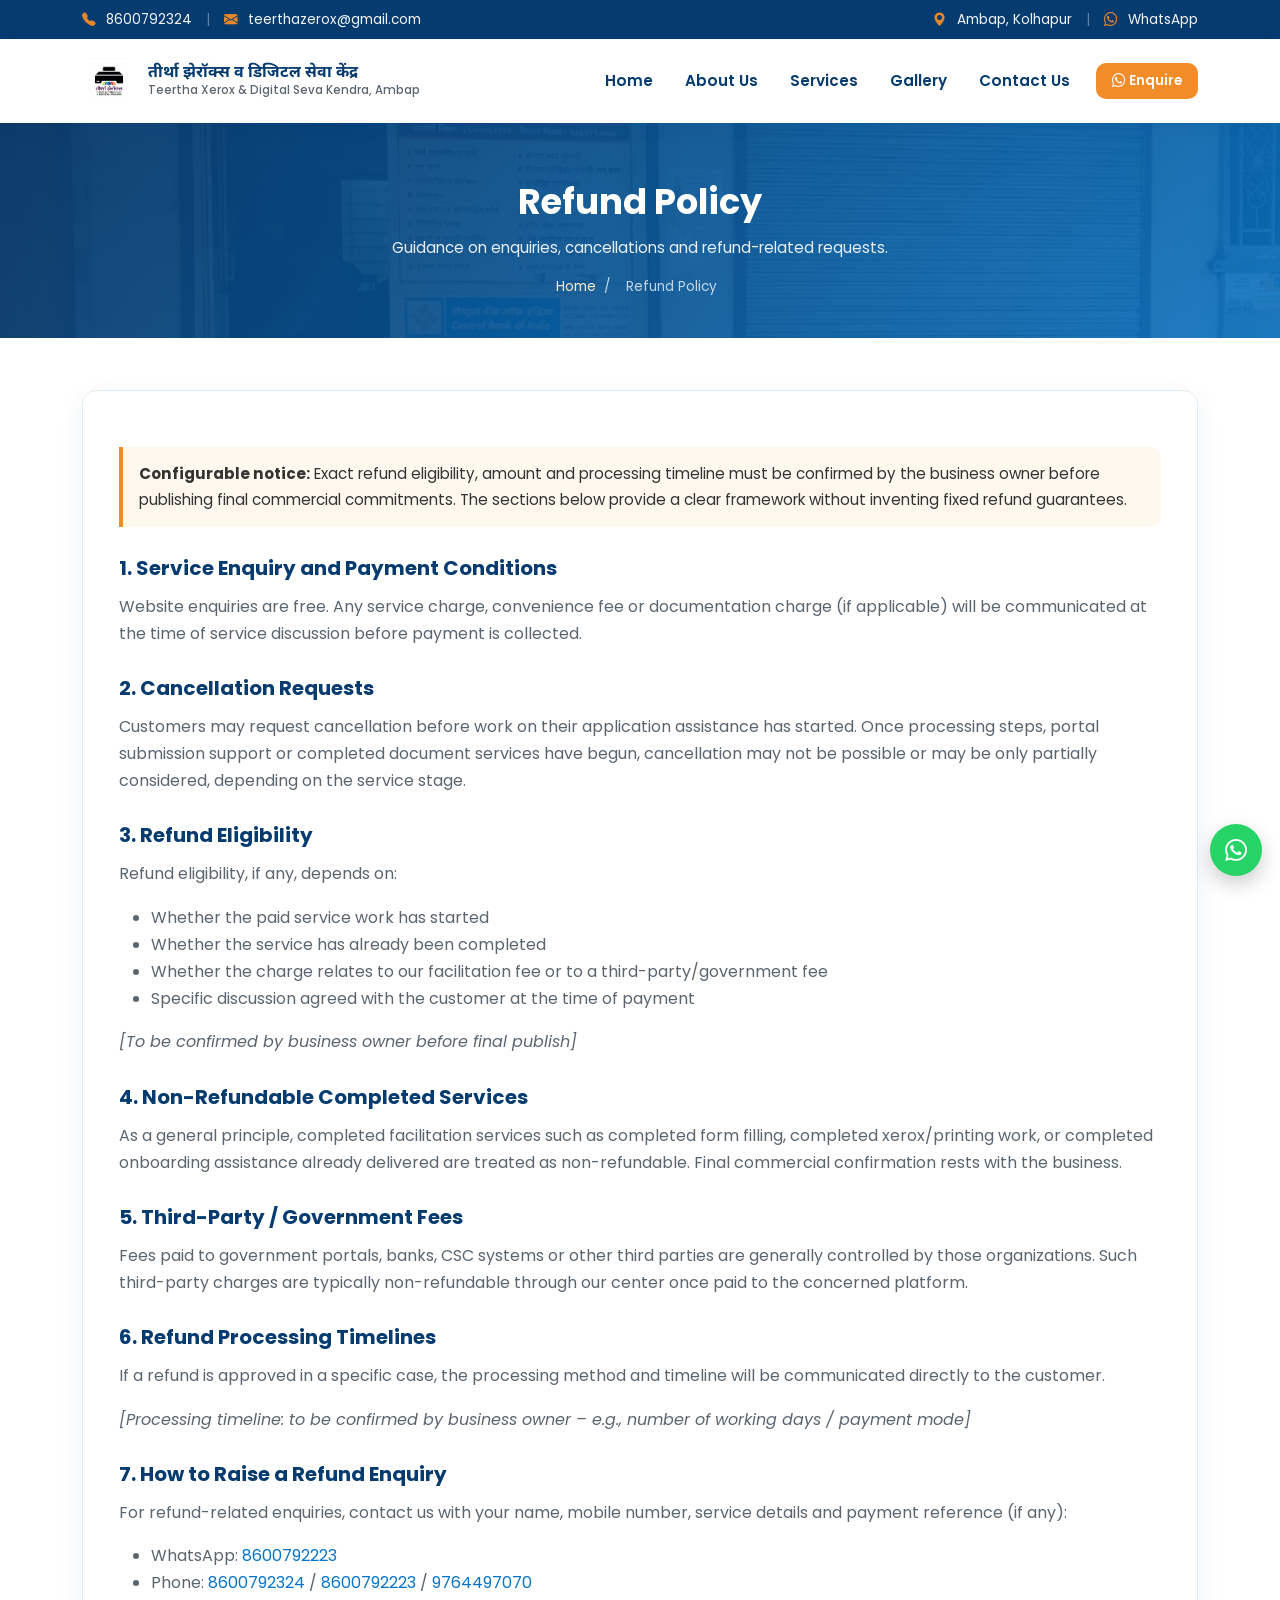
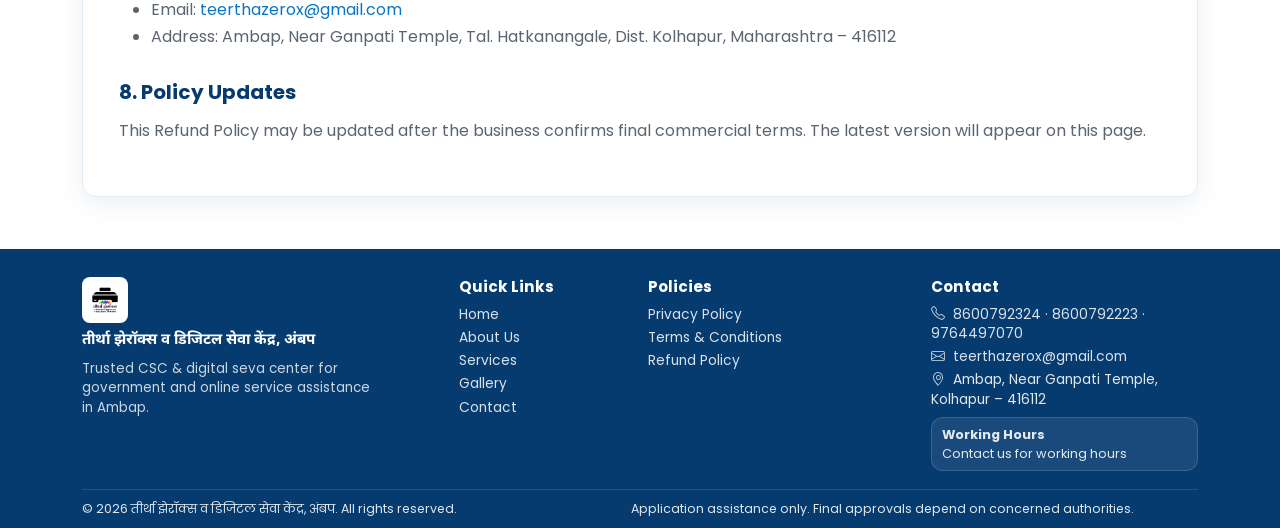
<file: refund-policy.html>
<!DOCTYPE html>
<html lang="en">
<head>
  <meta charset="UTF-8">
  <meta name="viewport" content="width=device-width, initial-scale=1.0">
  <title>Refund Policy | Teertha Xerox & Digital Seva Kendra, Ambap</title>
  <meta name="description" content="Refund Policy for Teertha Xerox Ambap. Service enquiry, cancellation and refund-related guidance for customers. Confirm final terms with the business before payment.">
  <meta name="keywords" content="Refund Policy Teertha Xerox Ambap, CSC Ambap refund">
  <link rel="canonical" href="https://www.example.com/refund-policy.html">
  <meta property="og:title" content="Refund Policy | Teertha Xerox Ambap">
  <meta property="og:description" content="Configurable refund guidance for service enquiries and payments at Teertha Xerox & Digital Seva Kendra, Ambap.">
  <meta property="og:type" content="website">
  <link rel="icon" href="assets/images/logo.jpg" type="image/jpeg">
  <link href="https://cdn.jsdelivr.net/npm/bootstrap@5.3.3/dist/css/bootstrap.min.css" rel="stylesheet">
  <link href="https://cdn.jsdelivr.net/npm/bootstrap-icons@1.11.3/font/bootstrap-icons.min.css" rel="stylesheet">
  <link href="https://fonts.googleapis.com/css2?family=Noto+Sans+Devanagari:wght@400;500;600;700&family=Poppins:wght@400;500;600;700&display=swap" rel="stylesheet">
  <link href="assets/css/style.css" rel="stylesheet">
</head>
<body>
  <div class="top-bar d-none d-md-block">
    <div class="container">
      <div class="top-items d-flex flex-wrap justify-content-between align-items-center">
        <div>
          <a href="tel:8600792324"><i class="bi bi-telephone-fill"></i> 8600792324</a>
          <span class="divider">|</span>
          <a href="mailto:teerthazerox@gmail.com"><i class="bi bi-envelope-fill"></i> teerthazerox@gmail.com</a>
        </div>
        <div>
          <a href="https://maps.app.goo.gl/yEYt3vfDMrLupr9j7?g_st=awb" target="_blank" rel="noopener"><i class="bi bi-geo-alt-fill"></i> Ambap, Kolhapur</a>
          <span class="divider">|</span>
          <a href="https://wa.me/918600792223" target="_blank" rel="noopener"><i class="bi bi-whatsapp"></i> WhatsApp</a>
        </div>
      </div>
    </div>
  </div>

  <nav class="navbar navbar-expand-lg main-navbar sticky-top">
    <div class="container">
      <a class="navbar-brand" href="index.html">
        <img src="assets/images/logo.jpg" alt="तीर्था झेरॉक्स लोगो">
        <span class="brand-text">
          <span class="brand-mr">तीर्था झेरॉक्स व डिजिटल सेवा केंद्र</span>
          <span class="brand-en">Teertha Xerox & Digital Seva Kendra, Ambap</span>
        </span>
      </a>
      <button class="navbar-toggler" type="button" data-bs-toggle="collapse" data-bs-target="#mainNav" aria-controls="mainNav" aria-expanded="false" aria-label="Toggle navigation">
        <span class="navbar-toggler-icon"></span>
      </button>
      <div class="collapse navbar-collapse" id="mainNav">
        <ul class="navbar-nav ms-auto align-items-lg-center gap-lg-1">
          <li class="nav-item"><a class="nav-link" href="index.html">Home</a></li>
          <li class="nav-item"><a class="nav-link" href="about.html">About Us</a></li>
          <li class="nav-item"><a class="nav-link" href="services.html">Services</a></li>
          <li class="nav-item"><a class="nav-link" href="gallery.html">Gallery</a></li>
          <li class="nav-item"><a class="nav-link" href="contact.html">Contact Us</a></li>
          <li class="nav-item ms-lg-2"><a class="btn btn-saffron btn-sm-custom" href="https://wa.me/918600792223" target="_blank" rel="noopener"><i class="bi bi-whatsapp"></i> Enquire</a></li>
        </ul>
      </div>
    </div>
  </nav>

  <section class="page-hero">
    <div class="container">
      <h1>Refund Policy</h1>
      <p>Guidance on enquiries, cancellations and refund-related requests.</p>
      <div class="breadcrumb-nav"><a href="index.html">Home</a><span>/</span><span>Refund Policy</span></div>
    </div>
  </section>

  <section class="section">
    <div class="container">
      <div class="policy-content fade-up">
        <div class="policy-note">
          <strong>Configurable notice:</strong> Exact refund eligibility, amount and processing timeline must be confirmed by the business owner before publishing final commercial commitments. The sections below provide a clear framework without inventing fixed refund guarantees.
        </div>

        <h2>1. Service Enquiry and Payment Conditions</h2>
        <p>Website enquiries are free. Any service charge, convenience fee or documentation charge (if applicable) will be communicated at the time of service discussion before payment is collected.</p>

        <h2>2. Cancellation Requests</h2>
        <p>Customers may request cancellation before work on their application assistance has started. Once processing steps, portal submission support or completed document services have begun, cancellation may not be possible or may be only partially considered, depending on the service stage.</p>

        <h2>3. Refund Eligibility</h2>
        <p>Refund eligibility, if any, depends on:</p>
        <ul>
          <li>Whether the paid service work has started</li>
          <li>Whether the service has already been completed</li>
          <li>Whether the charge relates to our facilitation fee or to a third-party/government fee</li>
          <li>Specific discussion agreed with the customer at the time of payment</li>
        </ul>
        <p><em>[To be confirmed by business owner before final publish]</em></p>

        <h2>4. Non-Refundable Completed Services</h2>
        <p>As a general principle, completed facilitation services such as completed form filling, completed xerox/printing work, or completed onboarding assistance already delivered are treated as non-refundable. Final commercial confirmation rests with the business.</p>

        <h2>5. Third-Party / Government Fees</h2>
        <p>Fees paid to government portals, banks, CSC systems or other third parties are generally controlled by those organizations. Such third-party charges are typically non-refundable through our center once paid to the concerned platform.</p>

        <h2>6. Refund Processing Timelines</h2>
        <p>If a refund is approved in a specific case, the processing method and timeline will be communicated directly to the customer.</p>
        <p><em>[Processing timeline: to be confirmed by business owner – e.g., number of working days / payment mode]</em></p>

        <h2>7. How to Raise a Refund Enquiry</h2>
        <p>For refund-related enquiries, contact us with your name, mobile number, service details and payment reference (if any):</p>
        <ul>
          <li>WhatsApp: <a href="https://wa.me/918600792223" target="_blank" rel="noopener">8600792223</a></li>
          <li>Phone: <a href="tel:8600792324">8600792324</a> / <a href="tel:8600792223">8600792223</a> / <a href="tel:9764497070">9764497070</a></li>
          <li>Email: <a href="mailto:teerthazerox@gmail.com">teerthazerox@gmail.com</a></li>
          <li>Address: Ambap, Near Ganpati Temple, Tal. Hatkanangale, Dist. Kolhapur, Maharashtra – 416112</li>
        </ul>

        <h2>8. Policy Updates</h2>
        <p>This Refund Policy may be updated after the business confirms final commercial terms. The latest version will appear on this page.</p>
      </div>
    </div>
  </section>

    <footer class="site-footer">
    <div class="container">
      <div class="row g-3 footer-main">
        <div class="col-lg-4">
          <img src="assets/images/logo.jpg" alt="Teertha Xerox logo" class="footer-logo">
          <h5 class="marathi">तीर्था झेरॉक्स व डिजिटल सेवा केंद्र, अंबप</h5>
          <p>Trusted CSC & digital seva center for government and online service assistance in Ambap.</p>
        </div>
        <div class="col-6 col-lg-2">
          <h5>Quick Links</h5>
          <ul class="footer-links">
            <li><a href="index.html">Home</a></li>
            <li><a href="about.html">About Us</a></li>
            <li><a href="services.html">Services</a></li>
            <li><a href="gallery.html">Gallery</a></li>
            <li><a href="contact.html">Contact</a></li>
          </ul>
        </div>
        <div class="col-6 col-lg-3">
          <h5>Policies</h5>
          <ul class="footer-links">
            <li><a href="privacy-policy.html">Privacy Policy</a></li>
            <li><a href="terms-and-conditions.html">Terms & Conditions</a></li>
            <li><a href="refund-policy.html">Refund Policy</a></li>
          </ul>
        </div>
        <div class="col-lg-3">
          <h5>Contact</h5>
          <ul class="footer-links">
            <li><a href="tel:8600792324"><i class="bi bi-telephone"></i> 8600792324</a> · <a href="tel:8600792223">8600792223</a> · <a href="tel:9764497070">9764497070</a></li>
            <li><a href="mailto:teerthazerox@gmail.com"><i class="bi bi-envelope"></i> teerthazerox@gmail.com</a></li>
            <li><i class="bi bi-geo-alt"></i> Ambap, Near Ganpati Temple, Kolhapur – 416112</li>
          </ul>
          <div class="timing-box">
            <strong>Working Hours</strong>
            <div>Contact us for working hours</div>
          </div>
        </div>
      </div>
      <div class="footer-bottom d-flex flex-column flex-md-row justify-content-between gap-2">
        <div>&copy; <span id="year"></span> तीर्था झेरॉक्स व डिजिटल सेवा केंद्र, अंबप. All rights reserved.</div>
        <div>Application assistance only. Final approvals depend on concerned authorities.</div>
      </div>
    </div>
  </footer>

  <div class="float-buttons">
    <a href="https://wa.me/918600792223" class="float-btn float-whatsapp" target="_blank" rel="noopener" aria-label="WhatsApp"><i class="bi bi-whatsapp"></i></a>
    <a href="tel:8600792324" class="float-btn float-call" aria-label="Call Now"><i class="bi bi-telephone-fill"></i></a>
  </div>
  <button class="back-to-top" id="backToTop" aria-label="Back to top"><i class="bi bi-arrow-up"></i></button>

  <script src="https://cdn.jsdelivr.net/npm/bootstrap@5.3.3/dist/js/bootstrap.bundle.min.js"></script>
  <script src="assets/js/script.js"></script>
  <script>document.getElementById('year').textContent = new Date().getFullYear();</script>
</body>
</html>
</file>
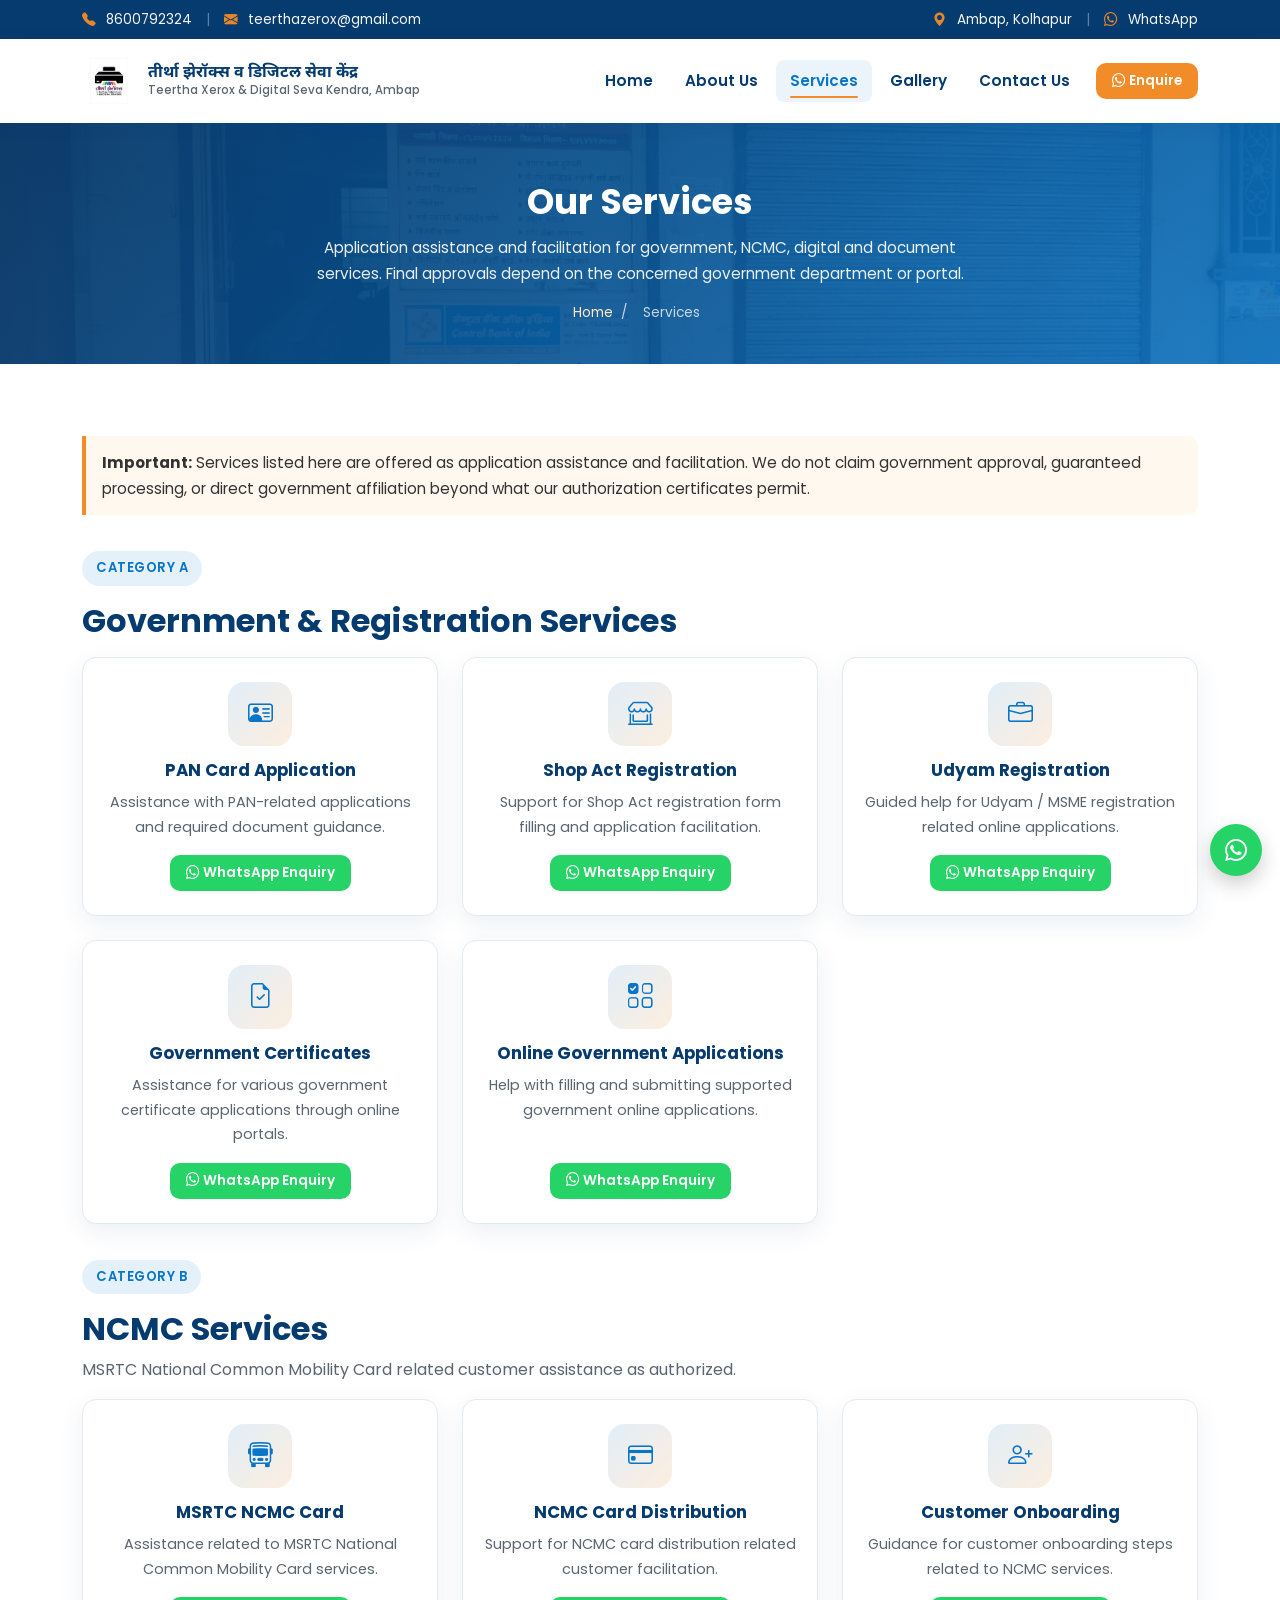
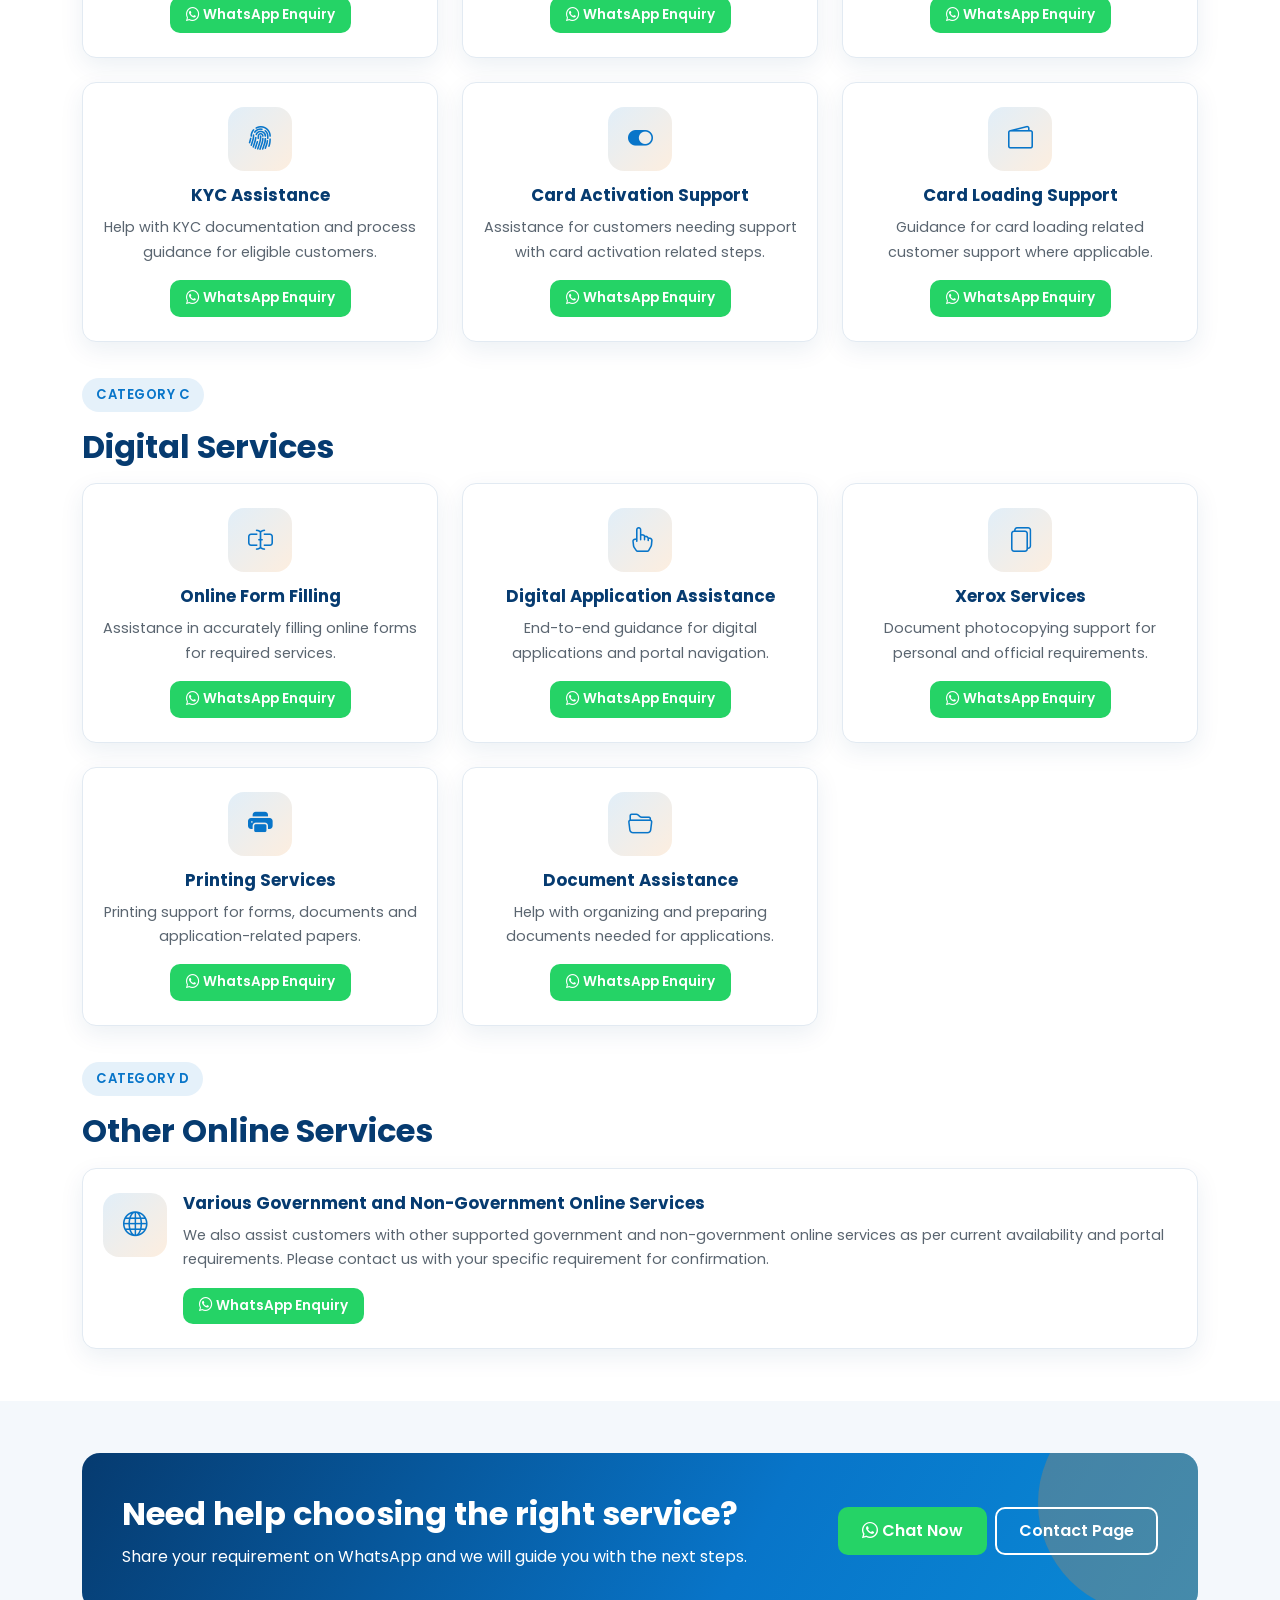
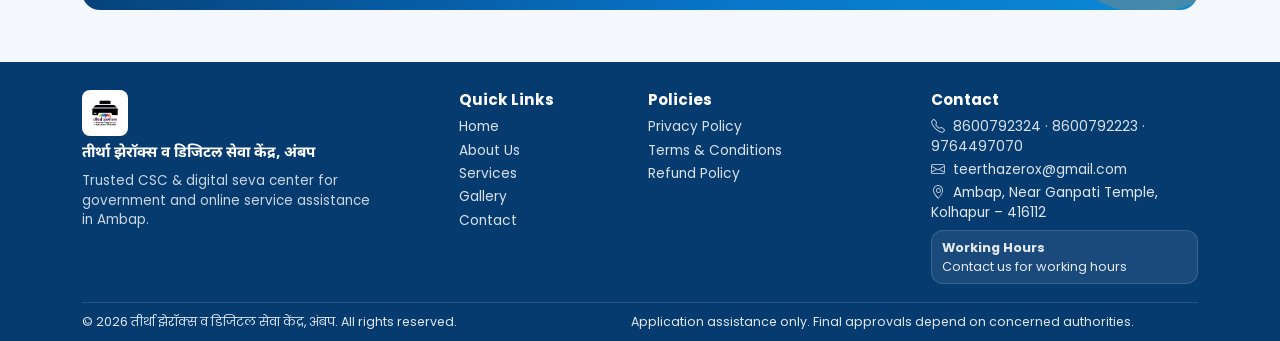
<file: services.html>
<!DOCTYPE html>
<html lang="mr">
<head>
  <meta charset="UTF-8">
  <meta name="viewport" content="width=device-width, initial-scale=1.0">
  <title>Services | PAN, Shop Act, Udyam, NCMC | Teertha Xerox Ambap</title>
  <meta name="description" content="Application assistance for PAN Card, Shop Act, Udyam Registration, Government Certificates, NCMC Card, online form filling, xerox and digital services in Ambap.">
  <meta name="keywords" content="PAN Card Services Ambap, NCMC Card Ambap, Shop Act Ambap, Udyam Registration Ambap, Online Services Ambap, Xerox Center Ambap">
  <link rel="canonical" href="https://www.example.com/services.html">
  <meta property="og:title" content="Services | Teertha Xerox & Digital Seva Kendra, Ambap">
  <meta property="og:description" content="CSC and digital service facilitation for government applications, NCMC support, xerox and online forms.">
  <meta property="og:image" content="assets/images/shop-photo.jpg">
  <meta property="og:type" content="website">
  <link rel="icon" href="assets/images/logo.jpg" type="image/jpeg">
  <link href="https://cdn.jsdelivr.net/npm/bootstrap@5.3.3/dist/css/bootstrap.min.css" rel="stylesheet">
  <link href="https://cdn.jsdelivr.net/npm/bootstrap-icons@1.11.3/font/bootstrap-icons.min.css" rel="stylesheet">
  <link href="https://fonts.googleapis.com/css2?family=Noto+Sans+Devanagari:wght@400;500;600;700&family=Poppins:wght@400;500;600;700&display=swap" rel="stylesheet">
  <link href="assets/css/style.css" rel="stylesheet">
</head>
<body>
  <div class="top-bar d-none d-md-block">
    <div class="container">
      <div class="top-items d-flex flex-wrap justify-content-between align-items-center">
        <div>
          <a href="tel:8600792324"><i class="bi bi-telephone-fill"></i> 8600792324</a>
          <span class="divider">|</span>
          <a href="mailto:teerthazerox@gmail.com"><i class="bi bi-envelope-fill"></i> teerthazerox@gmail.com</a>
        </div>
        <div>
          <a href="https://maps.app.goo.gl/yEYt3vfDMrLupr9j7?g_st=awb" target="_blank" rel="noopener"><i class="bi bi-geo-alt-fill"></i> Ambap, Kolhapur</a>
          <span class="divider">|</span>
          <a href="https://wa.me/918600792223" target="_blank" rel="noopener"><i class="bi bi-whatsapp"></i> WhatsApp</a>
        </div>
      </div>
    </div>
  </div>

  <nav class="navbar navbar-expand-lg main-navbar sticky-top">
    <div class="container">
      <a class="navbar-brand" href="index.html">
        <img src="assets/images/logo.jpg" alt="तीर्था झेरॉक्स लोगो">
        <span class="brand-text">
          <span class="brand-mr">तीर्था झेरॉक्स व डिजिटल सेवा केंद्र</span>
          <span class="brand-en">Teertha Xerox & Digital Seva Kendra, Ambap</span>
        </span>
      </a>
      <button class="navbar-toggler" type="button" data-bs-toggle="collapse" data-bs-target="#mainNav" aria-controls="mainNav" aria-expanded="false" aria-label="Toggle navigation">
        <span class="navbar-toggler-icon"></span>
      </button>
      <div class="collapse navbar-collapse" id="mainNav">
        <ul class="navbar-nav ms-auto align-items-lg-center gap-lg-1">
          <li class="nav-item"><a class="nav-link" href="index.html">Home</a></li>
          <li class="nav-item"><a class="nav-link" href="about.html">About Us</a></li>
          <li class="nav-item"><a class="nav-link" href="services.html">Services</a></li>
          <li class="nav-item"><a class="nav-link" href="gallery.html">Gallery</a></li>
          <li class="nav-item"><a class="nav-link" href="contact.html">Contact Us</a></li>
          <li class="nav-item ms-lg-2"><a class="btn btn-saffron btn-sm-custom" href="https://wa.me/918600792223" target="_blank" rel="noopener"><i class="bi bi-whatsapp"></i> Enquire</a></li>
        </ul>
      </div>
    </div>
  </nav>

  <section class="page-hero">
    <div class="container">
      <h1>Our Services</h1>
      <p>Application assistance and facilitation for government, NCMC, digital and document services. Final approvals depend on the concerned government department or portal.</p>
      <div class="breadcrumb-nav"><a href="index.html">Home</a><span>/</span><span>Services</span></div>
    </div>
  </section>

  <section class="section">
    <div class="container">
      <div class="policy-note fade-up">
        <strong>Important:</strong> Services listed here are offered as application assistance and facilitation. We do not claim government approval, guaranteed processing, or direct government affiliation beyond what our authorization certificates permit.
      </div>

      <div class="service-category fade-up">
        <span class="section-badge">Category A</span>
        <h2 class="section-title">Government & Registration Services</h2>
      </div>
      <div class="row g-3 g-lg-4">
        <div class="col-md-6 col-lg-4 fade-up"><div class="service-card"><div class="service-icon"><i class="bi bi-person-vcard"></i></div><h3>PAN Card Application</h3><p>Assistance with PAN-related applications and required document guidance.</p><a href="#" class="btn btn-whatsapp btn-sm-custom" data-wa-service="PAN Card Application"><i class="bi bi-whatsapp"></i> WhatsApp Enquiry</a></div></div>
        <div class="col-md-6 col-lg-4 fade-up"><div class="service-card"><div class="service-icon"><i class="bi bi-shop-window"></i></div><h3>Shop Act Registration</h3><p>Support for Shop Act registration form filling and application facilitation.</p><a href="#" class="btn btn-whatsapp btn-sm-custom" data-wa-service="Shop Act Registration"><i class="bi bi-whatsapp"></i> WhatsApp Enquiry</a></div></div>
        <div class="col-md-6 col-lg-4 fade-up"><div class="service-card"><div class="service-icon"><i class="bi bi-briefcase"></i></div><h3>Udyam Registration</h3><p>Guided help for Udyam / MSME registration related online applications.</p><a href="#" class="btn btn-whatsapp btn-sm-custom" data-wa-service="Udyam Registration"><i class="bi bi-whatsapp"></i> WhatsApp Enquiry</a></div></div>
        <div class="col-md-6 col-lg-4 fade-up"><div class="service-card"><div class="service-icon"><i class="bi bi-file-earmark-check"></i></div><h3>Government Certificates</h3><p>Assistance for various government certificate applications through online portals.</p><a href="#" class="btn btn-whatsapp btn-sm-custom" data-wa-service="Government Certificates"><i class="bi bi-whatsapp"></i> WhatsApp Enquiry</a></div></div>
        <div class="col-md-6 col-lg-4 fade-up"><div class="service-card"><div class="service-icon"><i class="bi bi-ui-checks-grid"></i></div><h3>Online Government Applications</h3><p>Help with filling and submitting supported government online applications.</p><a href="#" class="btn btn-whatsapp btn-sm-custom" data-wa-service="Online Government Applications"><i class="bi bi-whatsapp"></i> WhatsApp Enquiry</a></div></div>
      </div>

      <div class="service-category fade-up">
        <span class="section-badge">Category B</span>
        <h2 class="section-title">NCMC Services</h2>
        <p>MSRTC National Common Mobility Card related customer assistance as authorized.</p>
      </div>
      <div class="row g-3 g-lg-4">
        <div class="col-md-6 col-lg-4 fade-up"><div class="service-card"><div class="service-icon"><i class="bi bi-bus-front"></i></div><h3>MSRTC NCMC Card</h3><p>Assistance related to MSRTC National Common Mobility Card services.</p><a href="#" class="btn btn-whatsapp btn-sm-custom" data-wa-service="MSRTC NCMC Card"><i class="bi bi-whatsapp"></i> WhatsApp Enquiry</a></div></div>
        <div class="col-md-6 col-lg-4 fade-up"><div class="service-card"><div class="service-icon"><i class="bi bi-credit-card"></i></div><h3>NCMC Card Distribution</h3><p>Support for NCMC card distribution related customer facilitation.</p><a href="#" class="btn btn-whatsapp btn-sm-custom" data-wa-service="NCMC Card Distribution"><i class="bi bi-whatsapp"></i> WhatsApp Enquiry</a></div></div>
        <div class="col-md-6 col-lg-4 fade-up"><div class="service-card"><div class="service-icon"><i class="bi bi-person-plus"></i></div><h3>Customer Onboarding</h3><p>Guidance for customer onboarding steps related to NCMC services.</p><a href="#" class="btn btn-whatsapp btn-sm-custom" data-wa-service="NCMC Customer Onboarding"><i class="bi bi-whatsapp"></i> WhatsApp Enquiry</a></div></div>
        <div class="col-md-6 col-lg-4 fade-up"><div class="service-card"><div class="service-icon"><i class="bi bi-fingerprint"></i></div><h3>KYC Assistance</h3><p>Help with KYC documentation and process guidance for eligible customers.</p><a href="#" class="btn btn-whatsapp btn-sm-custom" data-wa-service="NCMC KYC Assistance"><i class="bi bi-whatsapp"></i> WhatsApp Enquiry</a></div></div>
        <div class="col-md-6 col-lg-4 fade-up"><div class="service-card"><div class="service-icon"><i class="bi bi-toggle-on"></i></div><h3>Card Activation Support</h3><p>Assistance for customers needing support with card activation related steps.</p><a href="#" class="btn btn-whatsapp btn-sm-custom" data-wa-service="NCMC Card Activation Support"><i class="bi bi-whatsapp"></i> WhatsApp Enquiry</a></div></div>
        <div class="col-md-6 col-lg-4 fade-up"><div class="service-card"><div class="service-icon"><i class="bi bi-wallet2"></i></div><h3>Card Loading Support</h3><p>Guidance for card loading related customer support where applicable.</p><a href="#" class="btn btn-whatsapp btn-sm-custom" data-wa-service="NCMC Card Loading Support"><i class="bi bi-whatsapp"></i> WhatsApp Enquiry</a></div></div>
      </div>

      <div class="service-category fade-up">
        <span class="section-badge">Category C</span>
        <h2 class="section-title">Digital Services</h2>
      </div>
      <div class="row g-3 g-lg-4">
        <div class="col-md-6 col-lg-4 fade-up"><div class="service-card"><div class="service-icon"><i class="bi bi-input-cursor-text"></i></div><h3>Online Form Filling</h3><p>Assistance in accurately filling online forms for required services.</p><a href="#" class="btn btn-whatsapp btn-sm-custom" data-wa-service="Online Form Filling"><i class="bi bi-whatsapp"></i> WhatsApp Enquiry</a></div></div>
        <div class="col-md-6 col-lg-4 fade-up"><div class="service-card"><div class="service-icon"><i class="bi bi-hand-index"></i></div><h3>Digital Application Assistance</h3><p>End-to-end guidance for digital applications and portal navigation.</p><a href="#" class="btn btn-whatsapp btn-sm-custom" data-wa-service="Digital Application Assistance"><i class="bi bi-whatsapp"></i> WhatsApp Enquiry</a></div></div>
        <div class="col-md-6 col-lg-4 fade-up"><div class="service-card"><div class="service-icon"><i class="bi bi-files"></i></div><h3>Xerox Services</h3><p>Document photocopying support for personal and official requirements.</p><a href="#" class="btn btn-whatsapp btn-sm-custom" data-wa-service="Xerox Services"><i class="bi bi-whatsapp"></i> WhatsApp Enquiry</a></div></div>
        <div class="col-md-6 col-lg-4 fade-up"><div class="service-card"><div class="service-icon"><i class="bi bi-printer-fill"></i></div><h3>Printing Services</h3><p>Printing support for forms, documents and application-related papers.</p><a href="#" class="btn btn-whatsapp btn-sm-custom" data-wa-service="Printing Services"><i class="bi bi-whatsapp"></i> WhatsApp Enquiry</a></div></div>
        <div class="col-md-6 col-lg-4 fade-up"><div class="service-card"><div class="service-icon"><i class="bi bi-folder2-open"></i></div><h3>Document Assistance</h3><p>Help with organizing and preparing documents needed for applications.</p><a href="#" class="btn btn-whatsapp btn-sm-custom" data-wa-service="Document Assistance"><i class="bi bi-whatsapp"></i> WhatsApp Enquiry</a></div></div>
      </div>

      <div class="service-category fade-up">
        <span class="section-badge">Category D</span>
        <h2 class="section-title">Other Online Services</h2>
      </div>
      <div class="row g-3 g-lg-4">
        <div class="col-12 fade-up">
          <div class="service-card service-card-wide">
            <div class="d-flex flex-column flex-md-row align-items-md-start gap-3">
              <div class="service-icon"><i class="bi bi-globe"></i></div>
              <div class="flex-grow-1">
                <h3>Various Government and Non-Government Online Services</h3>
                <p class="mb-3">We also assist customers with other supported government and non-government online services as per current availability and portal requirements. Please contact us with your specific requirement for confirmation.</p>
                <a href="#" class="btn btn-whatsapp btn-sm-custom" data-wa-service="Other Online Services"><i class="bi bi-whatsapp"></i> WhatsApp Enquiry</a>
              </div>
            </div>
          </div>
        </div>
      </div>
    </div>
  </section>

  <section class="section section-alt">
    <div class="container">
      <div class="cta-band fade-up">
        <div class="row align-items-center g-3">
          <div class="col-lg-8">
            <h2>Need help choosing the right service?</h2>
            <p class="mb-0">Share your requirement on WhatsApp and we will guide you with the next steps.</p>
          </div>
          <div class="col-lg-4">
            <div class="d-flex flex-wrap gap-2 justify-content-lg-end justify-content-center">
              <a href="https://wa.me/918600792223" class="btn btn-whatsapp" target="_blank" rel="noopener"><i class="bi bi-whatsapp"></i> Chat Now</a>
              <a href="contact.html" class="btn btn-outline-custom">Contact Page</a>
            </div>
          </div>
        </div>
      </div>
    </div>
  </section>

  <footer class="site-footer">
    <div class="container">
      <div class="row g-3 footer-main">
        <div class="col-lg-4">
          <img src="assets/images/logo.jpg" alt="Teertha Xerox logo" class="footer-logo">
          <h5 class="marathi">तीर्था झेरॉक्स व डिजिटल सेवा केंद्र, अंबप</h5>
          <p>Trusted CSC & digital seva center for government and online service assistance in Ambap.</p>
        </div>
        <div class="col-6 col-lg-2">
          <h5>Quick Links</h5>
          <ul class="footer-links">
            <li><a href="index.html">Home</a></li>
            <li><a href="about.html">About Us</a></li>
            <li><a href="services.html">Services</a></li>
            <li><a href="gallery.html">Gallery</a></li>
            <li><a href="contact.html">Contact</a></li>
          </ul>
        </div>
        <div class="col-6 col-lg-3">
          <h5>Policies</h5>
          <ul class="footer-links">
            <li><a href="privacy-policy.html">Privacy Policy</a></li>
            <li><a href="terms-and-conditions.html">Terms & Conditions</a></li>
            <li><a href="refund-policy.html">Refund Policy</a></li>
          </ul>
        </div>
        <div class="col-lg-3">
          <h5>Contact</h5>
          <ul class="footer-links">
            <li><a href="tel:8600792324"><i class="bi bi-telephone"></i> 8600792324</a> · <a href="tel:8600792223">8600792223</a> · <a href="tel:9764497070">9764497070</a></li>
            <li><a href="mailto:teerthazerox@gmail.com"><i class="bi bi-envelope"></i> teerthazerox@gmail.com</a></li>
            <li><i class="bi bi-geo-alt"></i> Ambap, Near Ganpati Temple, Kolhapur – 416112</li>
          </ul>
          <div class="timing-box">
            <strong>Working Hours</strong>
            <div>Contact us for working hours</div>
          </div>
        </div>
      </div>
      <div class="footer-bottom d-flex flex-column flex-md-row justify-content-between gap-2">
        <div>&copy; <span id="year"></span> तीर्था झेरॉक्स व डिजिटल सेवा केंद्र, अंबप. All rights reserved.</div>
        <div>Application assistance only. Final approvals depend on concerned authorities.</div>
      </div>
    </div>
  </footer>

  <div class="float-buttons">
    <a href="https://wa.me/918600792223" class="float-btn float-whatsapp" target="_blank" rel="noopener" aria-label="WhatsApp"><i class="bi bi-whatsapp"></i></a>
    <a href="tel:8600792324" class="float-btn float-call" aria-label="Call Now"><i class="bi bi-telephone-fill"></i></a>
  </div>
  <button class="back-to-top" id="backToTop" aria-label="Back to top"><i class="bi bi-arrow-up"></i></button>

  <script src="https://cdn.jsdelivr.net/npm/bootstrap@5.3.3/dist/js/bootstrap.bundle.min.js"></script>
  <script src="assets/js/script.js"></script>
  <script>document.getElementById('year').textContent = new Date().getFullYear();</script>
</body>
</html>
</file>
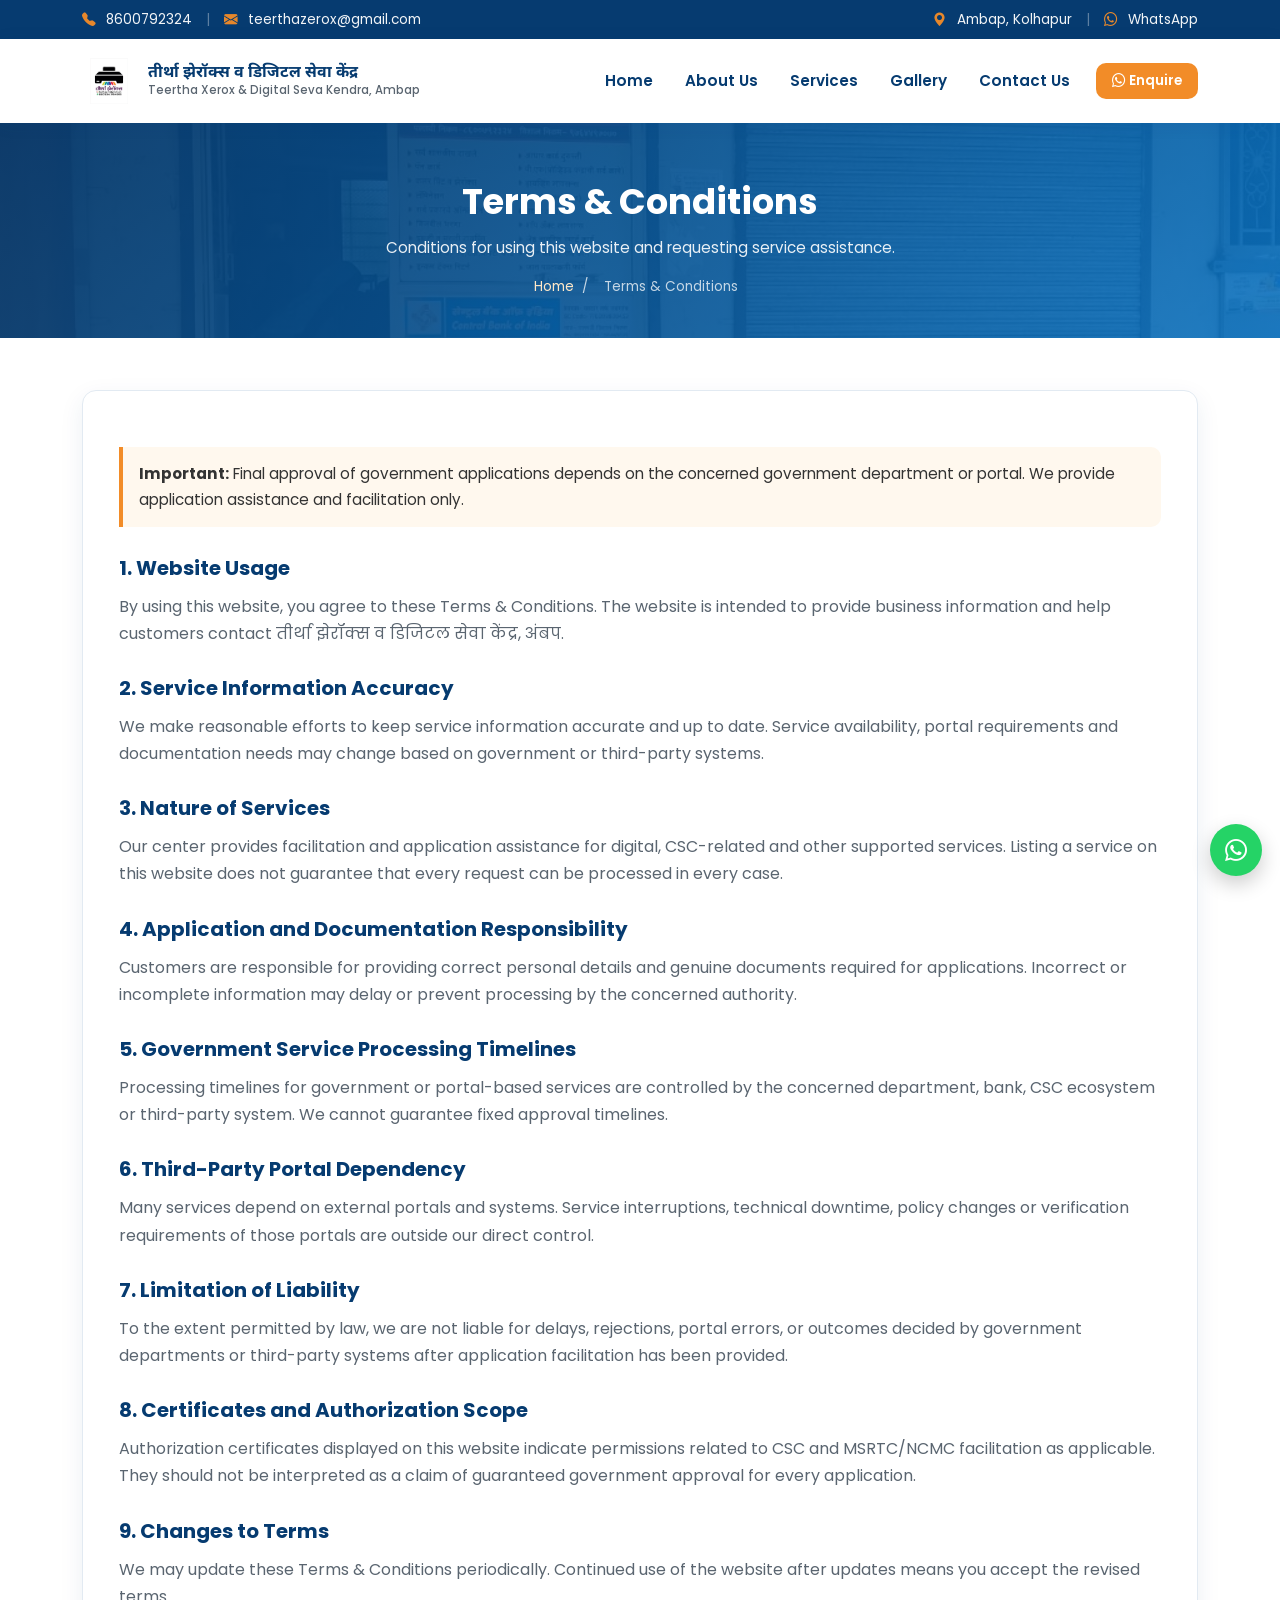
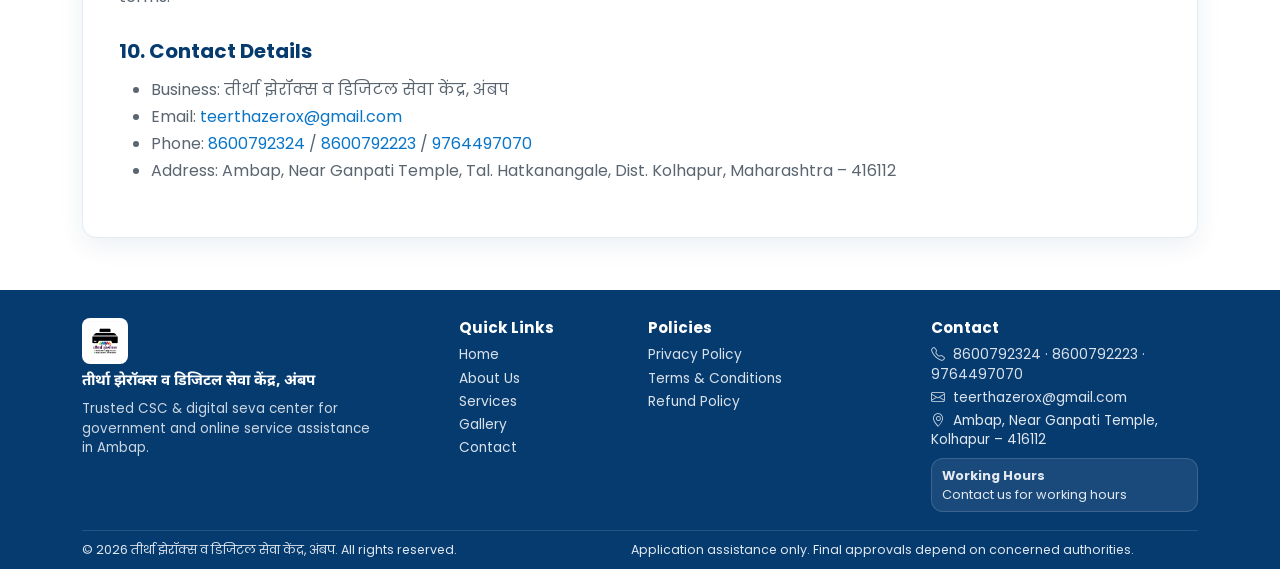
<file: terms-and-conditions.html>
<!DOCTYPE html>
<html lang="en">
<head>
  <meta charset="UTF-8">
  <meta name="viewport" content="width=device-width, initial-scale=1.0">
  <title>Terms & Conditions | Teertha Xerox & Digital Seva Kendra, Ambap</title>
  <meta name="description" content="Terms and Conditions for using the Teertha Xerox Ambap website and requesting application assistance for digital and government-related services.">
  <meta name="keywords" content="Terms and Conditions Teertha Xerox Ambap, CSC Ambap terms">
  <link rel="canonical" href="https://www.example.com/terms-and-conditions.html">
  <meta property="og:title" content="Terms & Conditions | Teertha Xerox Ambap">
  <meta property="og:description" content="Website usage terms and service facilitation conditions for Teertha Xerox & Digital Seva Kendra, Ambap.">
  <meta property="og:type" content="website">
  <link rel="icon" href="assets/images/logo.jpg" type="image/jpeg">
  <link href="https://cdn.jsdelivr.net/npm/bootstrap@5.3.3/dist/css/bootstrap.min.css" rel="stylesheet">
  <link href="https://cdn.jsdelivr.net/npm/bootstrap-icons@1.11.3/font/bootstrap-icons.min.css" rel="stylesheet">
  <link href="https://fonts.googleapis.com/css2?family=Noto+Sans+Devanagari:wght@400;500;600;700&family=Poppins:wght@400;500;600;700&display=swap" rel="stylesheet">
  <link href="assets/css/style.css" rel="stylesheet">
</head>
<body>
  <div class="top-bar d-none d-md-block">
    <div class="container">
      <div class="top-items d-flex flex-wrap justify-content-between align-items-center">
        <div>
          <a href="tel:8600792324"><i class="bi bi-telephone-fill"></i> 8600792324</a>
          <span class="divider">|</span>
          <a href="mailto:teerthazerox@gmail.com"><i class="bi bi-envelope-fill"></i> teerthazerox@gmail.com</a>
        </div>
        <div>
          <a href="https://maps.app.goo.gl/yEYt3vfDMrLupr9j7?g_st=awb" target="_blank" rel="noopener"><i class="bi bi-geo-alt-fill"></i> Ambap, Kolhapur</a>
          <span class="divider">|</span>
          <a href="https://wa.me/918600792223" target="_blank" rel="noopener"><i class="bi bi-whatsapp"></i> WhatsApp</a>
        </div>
      </div>
    </div>
  </div>

  <nav class="navbar navbar-expand-lg main-navbar sticky-top">
    <div class="container">
      <a class="navbar-brand" href="index.html">
        <img src="assets/images/logo.jpg" alt="तीर्था झेरॉक्स लोगो">
        <span class="brand-text">
          <span class="brand-mr">तीर्था झेरॉक्स व डिजिटल सेवा केंद्र</span>
          <span class="brand-en">Teertha Xerox & Digital Seva Kendra, Ambap</span>
        </span>
      </a>
      <button class="navbar-toggler" type="button" data-bs-toggle="collapse" data-bs-target="#mainNav" aria-controls="mainNav" aria-expanded="false" aria-label="Toggle navigation">
        <span class="navbar-toggler-icon"></span>
      </button>
      <div class="collapse navbar-collapse" id="mainNav">
        <ul class="navbar-nav ms-auto align-items-lg-center gap-lg-1">
          <li class="nav-item"><a class="nav-link" href="index.html">Home</a></li>
          <li class="nav-item"><a class="nav-link" href="about.html">About Us</a></li>
          <li class="nav-item"><a class="nav-link" href="services.html">Services</a></li>
          <li class="nav-item"><a class="nav-link" href="gallery.html">Gallery</a></li>
          <li class="nav-item"><a class="nav-link" href="contact.html">Contact Us</a></li>
          <li class="nav-item ms-lg-2"><a class="btn btn-saffron btn-sm-custom" href="https://wa.me/918600792223" target="_blank" rel="noopener"><i class="bi bi-whatsapp"></i> Enquire</a></li>
        </ul>
      </div>
    </div>
  </nav>

  <section class="page-hero">
    <div class="container">
      <h1>Terms & Conditions</h1>
      <p>Conditions for using this website and requesting service assistance.</p>
      <div class="breadcrumb-nav"><a href="index.html">Home</a><span>/</span><span>Terms & Conditions</span></div>
    </div>
  </section>

  <section class="section">
    <div class="container">
      <div class="policy-content fade-up">
        <div class="policy-note"><strong>Important:</strong> Final approval of government applications depends on the concerned government department or portal. We provide application assistance and facilitation only.</div>

        <h2>1. Website Usage</h2>
        <p>By using this website, you agree to these Terms & Conditions. The website is intended to provide business information and help customers contact तीर्था झेरॉक्स व डिजिटल सेवा केंद्र, अंबप.</p>

        <h2>2. Service Information Accuracy</h2>
        <p>We make reasonable efforts to keep service information accurate and up to date. Service availability, portal requirements and documentation needs may change based on government or third-party systems.</p>

        <h2>3. Nature of Services</h2>
        <p>Our center provides facilitation and application assistance for digital, CSC-related and other supported services. Listing a service on this website does not guarantee that every request can be processed in every case.</p>

        <h2>4. Application and Documentation Responsibility</h2>
        <p>Customers are responsible for providing correct personal details and genuine documents required for applications. Incorrect or incomplete information may delay or prevent processing by the concerned authority.</p>

        <h2>5. Government Service Processing Timelines</h2>
        <p>Processing timelines for government or portal-based services are controlled by the concerned department, bank, CSC ecosystem or third-party system. We cannot guarantee fixed approval timelines.</p>

        <h2>6. Third-Party Portal Dependency</h2>
        <p>Many services depend on external portals and systems. Service interruptions, technical downtime, policy changes or verification requirements of those portals are outside our direct control.</p>

        <h2>7. Limitation of Liability</h2>
        <p>To the extent permitted by law, we are not liable for delays, rejections, portal errors, or outcomes decided by government departments or third-party systems after application facilitation has been provided.</p>

        <h2>8. Certificates and Authorization Scope</h2>
        <p>Authorization certificates displayed on this website indicate permissions related to CSC and MSRTC/NCMC facilitation as applicable. They should not be interpreted as a claim of guaranteed government approval for every application.</p>

        <h2>9. Changes to Terms</h2>
        <p>We may update these Terms & Conditions periodically. Continued use of the website after updates means you accept the revised terms.</p>

        <h2>10. Contact Details</h2>
        <ul>
          <li>Business: तीर्था झेरॉक्स व डिजिटल सेवा केंद्र, अंबप</li>
          <li>Email: <a href="mailto:teerthazerox@gmail.com">teerthazerox@gmail.com</a></li>
          <li>Phone: <a href="tel:8600792324">8600792324</a> / <a href="tel:8600792223">8600792223</a> / <a href="tel:9764497070">9764497070</a></li>
          <li>Address: Ambap, Near Ganpati Temple, Tal. Hatkanangale, Dist. Kolhapur, Maharashtra – 416112</li>
        </ul>
      </div>
    </div>
  </section>

    <footer class="site-footer">
    <div class="container">
      <div class="row g-3 footer-main">
        <div class="col-lg-4">
          <img src="assets/images/logo.jpg" alt="Teertha Xerox logo" class="footer-logo">
          <h5 class="marathi">तीर्था झेरॉक्स व डिजिटल सेवा केंद्र, अंबप</h5>
          <p>Trusted CSC & digital seva center for government and online service assistance in Ambap.</p>
        </div>
        <div class="col-6 col-lg-2">
          <h5>Quick Links</h5>
          <ul class="footer-links">
            <li><a href="index.html">Home</a></li>
            <li><a href="about.html">About Us</a></li>
            <li><a href="services.html">Services</a></li>
            <li><a href="gallery.html">Gallery</a></li>
            <li><a href="contact.html">Contact</a></li>
          </ul>
        </div>
        <div class="col-6 col-lg-3">
          <h5>Policies</h5>
          <ul class="footer-links">
            <li><a href="privacy-policy.html">Privacy Policy</a></li>
            <li><a href="terms-and-conditions.html">Terms & Conditions</a></li>
            <li><a href="refund-policy.html">Refund Policy</a></li>
          </ul>
        </div>
        <div class="col-lg-3">
          <h5>Contact</h5>
          <ul class="footer-links">
            <li><a href="tel:8600792324"><i class="bi bi-telephone"></i> 8600792324</a> · <a href="tel:8600792223">8600792223</a> · <a href="tel:9764497070">9764497070</a></li>
            <li><a href="mailto:teerthazerox@gmail.com"><i class="bi bi-envelope"></i> teerthazerox@gmail.com</a></li>
            <li><i class="bi bi-geo-alt"></i> Ambap, Near Ganpati Temple, Kolhapur – 416112</li>
          </ul>
          <div class="timing-box">
            <strong>Working Hours</strong>
            <div>Contact us for working hours</div>
          </div>
        </div>
      </div>
      <div class="footer-bottom d-flex flex-column flex-md-row justify-content-between gap-2">
        <div>&copy; <span id="year"></span> तीर्था झेरॉक्स व डिजिटल सेवा केंद्र, अंबप. All rights reserved.</div>
        <div>Application assistance only. Final approvals depend on concerned authorities.</div>
      </div>
    </div>
  </footer>

  <div class="float-buttons">
    <a href="https://wa.me/918600792223" class="float-btn float-whatsapp" target="_blank" rel="noopener" aria-label="WhatsApp"><i class="bi bi-whatsapp"></i></a>
    <a href="tel:8600792324" class="float-btn float-call" aria-label="Call Now"><i class="bi bi-telephone-fill"></i></a>
  </div>
  <button class="back-to-top" id="backToTop" aria-label="Back to top"><i class="bi bi-arrow-up"></i></button>

  <script src="https://cdn.jsdelivr.net/npm/bootstrap@5.3.3/dist/js/bootstrap.bundle.min.js"></script>
  <script src="assets/js/script.js"></script>
  <script>document.getElementById('year').textContent = new Date().getFullYear();</script>
</body>
</html>
</file>
<file: assets/css/style.css>
:root {
  --primary: #0875C9;
  --primary-dark: #063B70;
  --saffron: #F28C28;
  --saffron-dark: #d67518;
  --white: #FFFFFF;
  --bg-light: #F4F8FC;
  --text: #333333;
  --text-muted: #5a6570;
  --border: #e2eaf2;
  --shadow: 0 8px 24px rgba(6, 59, 112, 0.08);
  --shadow-lg: 0 16px 40px rgba(6, 59, 112, 0.14);
  --radius: 14px;
  --transition: 0.3s ease;
}

* {
  box-sizing: border-box;
}

html {
  scroll-behavior: smooth;
}

body {
  font-family: "Poppins", "Noto Sans Devanagari", sans-serif;
  color: var(--text);
  background: var(--white);
  line-height: 1.7;
  overflow-x: hidden;
}

h1, h2, h3, h4, h5, h6 {
  font-weight: 700;
  color: var(--primary-dark);
  line-height: 1.3;
}

.marathi {
  font-family: "Noto Sans Devanagari", "Poppins", sans-serif;
}

a {
  text-decoration: none;
  color: var(--primary);
  transition: color var(--transition);
}

a:hover {
  color: var(--primary-dark);
}

img {
  max-width: 100%;
  height: auto;
}

.section {
  padding: 52px 0;
}

.section-alt {
  background: var(--bg-light);
}

.section-title {
  margin-bottom: 12px;
}

.section-subtitle {
  color: var(--text-muted);
  max-width: 720px;
  margin: 0 auto 40px;
}

.section-badge {
  display: inline-block;
  background: rgba(8, 117, 201, 0.1);
  color: var(--primary);
  font-size: 0.82rem;
  font-weight: 600;
  letter-spacing: 0.04em;
  text-transform: uppercase;
  padding: 6px 14px;
  border-radius: 50px;
  margin-bottom: 14px;
}

/* Top bar */
.top-bar {
  background: var(--primary-dark);
  color: var(--white);
  font-size: 0.85rem;
  padding: 8px 0;
}

.top-bar a {
  color: var(--white);
  opacity: 0.95;
}

.top-bar a:hover {
  color: var(--saffron);
}

.top-bar i {
  color: var(--saffron);
  margin-right: 6px;
}

.top-bar .divider {
  opacity: 0.35;
  margin: 0 10px;
}

/* Navbar */
.navbar-brand {
  display: flex;
  align-items: center;
  gap: 12px;
}

.navbar-brand img {
  width: 54px;
  height: 54px;
  object-fit: contain;
  background: var(--white);
  border-radius: 10px;
  padding: 4px;
}

.brand-text .brand-mr {
  display: block;
  font-size: 1rem;
  font-weight: 700;
  color: var(--primary-dark);
  line-height: 1.2;
  font-family: "Noto Sans Devanagari", sans-serif;
}

.brand-text .brand-en {
  display: block;
  font-size: 0.72rem;
  color: var(--text-muted);
  font-weight: 500;
  line-height: 1.3;
}

.main-navbar {
  background: var(--white);
  box-shadow: 0 2px 16px rgba(6, 59, 112, 0.08);
  padding: 10px 0;
  z-index: 1030;
}

.main-navbar .nav-link {
  color: var(--primary-dark) !important;
  font-weight: 600;
  font-size: 0.95rem;
  padding: 8px 14px !important;
  border-radius: 8px;
  position: relative;
}

.main-navbar .nav-link:hover,
.main-navbar .nav-link.active {
  color: var(--primary) !important;
  background: rgba(8, 117, 201, 0.08);
}

.main-navbar .nav-link.active::after {
  content: "";
  position: absolute;
  left: 14px;
  right: 14px;
  bottom: 4px;
  height: 2px;
  background: var(--saffron);
  border-radius: 2px;
}

.btn-primary-custom {
  background: var(--primary);
  border: none;
  color: var(--white);
  font-weight: 600;
  padding: 12px 24px;
  border-radius: 10px;
  transition: all var(--transition);
}

.btn-primary-custom:hover {
  background: var(--primary-dark);
  color: var(--white);
  transform: translateY(-2px);
  box-shadow: var(--shadow);
}

.btn-saffron {
  background: var(--saffron);
  border: none;
  color: var(--white);
  font-weight: 600;
  padding: 12px 24px;
  border-radius: 10px;
  transition: all var(--transition);
}

.btn-saffron:hover {
  background: var(--saffron-dark);
  color: var(--white);
  transform: translateY(-2px);
}

.btn-outline-custom {
  background: transparent;
  border: 2px solid var(--white);
  color: var(--white);
  font-weight: 600;
  padding: 10px 22px;
  border-radius: 10px;
  transition: all var(--transition);
}

.btn-outline-custom:hover {
  background: var(--white);
  color: var(--primary-dark);
}

.btn-outline-primary-custom {
  background: transparent;
  border: 2px solid var(--primary);
  color: var(--primary);
  font-weight: 600;
  padding: 10px 22px;
  border-radius: 10px;
  transition: all var(--transition);
}

.btn-outline-primary-custom:hover {
  background: var(--primary);
  color: var(--white);
}

.btn-whatsapp {
  background: #25D366;
  border: none;
  color: var(--white);
  font-weight: 600;
  padding: 12px 24px;
  border-radius: 10px;
  transition: all var(--transition);
}

.btn-whatsapp:hover {
  background: #1da851;
  color: var(--white);
  transform: translateY(-2px);
}

.btn-sm-custom {
  padding: 8px 16px;
  font-size: 0.85rem;
}

/* Hero */
.hero {
  position: relative;
  min-height: 88vh;
  display: flex;
  align-items: center;
  background:
    linear-gradient(120deg, rgba(6, 59, 112, 0.88) 0%, rgba(8, 117, 201, 0.78) 55%, rgba(242, 140, 40, 0.55) 100%),
    url("../images/shop-photo.jpg") center/cover no-repeat;
  color: var(--white);
  overflow: hidden;
}

.hero::before {
  content: "";
  position: absolute;
  inset: 0;
  background: radial-gradient(circle at 85% 20%, rgba(242, 140, 40, 0.25), transparent 40%);
  pointer-events: none;
}

.hero-content {
  position: relative;
  z-index: 2;
  padding: 90px 0 70px;
}

.hero-badge {
  display: inline-flex;
  align-items: center;
  gap: 8px;
  background: rgba(255, 255, 255, 0.15);
  backdrop-filter: blur(6px);
  border: 1px solid rgba(255, 255, 255, 0.25);
  padding: 8px 16px;
  border-radius: 50px;
  font-size: 0.85rem;
  margin-bottom: 20px;
}

.hero h1 {
  color: var(--white);
  font-size: clamp(1.7rem, 4vw, 2.7rem);
  margin-bottom: 14px;
}

.hero .hero-sub {
  font-size: clamp(1rem, 2vw, 1.25rem);
  color: #ffe8c8;
  font-weight: 600;
  margin-bottom: 16px;
}

.hero p {
  color: rgba(255, 255, 255, 0.92);
  max-width: 620px;
  margin-bottom: 28px;
}

.hero-actions {
  display: flex;
  flex-wrap: wrap;
  gap: 12px;
}

.hero-stats {
  display: flex;
  flex-wrap: wrap;
  gap: 18px;
  margin-top: 40px;
}

.hero-stat {
  background: rgba(255, 255, 255, 0.12);
  border: 1px solid rgba(255, 255, 255, 0.2);
  backdrop-filter: blur(6px);
  border-radius: 12px;
  padding: 14px 18px;
  min-width: 140px;
}

.hero-stat strong {
  display: block;
  font-size: 1.1rem;
}

.hero-stat span {
  font-size: 0.8rem;
  opacity: 0.9;
}

/* Page hero */
.page-hero {
  background:
    linear-gradient(120deg, rgba(6, 59, 112, 0.92), rgba(8, 117, 201, 0.85)),
    url("../images/shop-photo.jpg") center 30%/cover no-repeat;
  color: var(--white);
  padding: 56px 0 40px;
  text-align: center;
}

.page-hero h1 {
  color: var(--white);
  margin-bottom: 10px;
  font-size: clamp(1.6rem, 3vw, 2.2rem);
}

.page-hero p {
  color: rgba(255, 255, 255, 0.9);
  max-width: 680px;
  margin: 0 auto;
  font-size: 0.95rem;
}

.breadcrumb-nav {
  margin-top: 14px;
  font-size: 0.85rem;
}

.breadcrumb-nav a {
  color: #ffe8c8;
}

.breadcrumb-nav span {
  color: rgba(255, 255, 255, 0.75);
  margin: 0 8px;
}

/* Cards */
.service-card,
.feature-card,
.info-card,
.gallery-card,
.policy-card {
  background: var(--white);
  border: 1px solid var(--border);
  border-radius: var(--radius);
  box-shadow: var(--shadow);
  transition: all var(--transition);
  height: 100%;
}

.service-card {
  padding: 24px 20px;
  text-align: center;
  display: flex;
  flex-direction: column;
  align-items: center;
}

.service-card:hover,
.feature-card:hover,
.gallery-card:hover {
  transform: translateY(-6px);
  box-shadow: var(--shadow-lg);
  border-color: rgba(8, 117, 201, 0.25);
}

.service-icon {
  width: 64px;
  height: 64px;
  margin: 0 auto 14px;
  display: flex;
  align-items: center;
  justify-content: center;
  border-radius: 16px;
  background: linear-gradient(135deg, rgba(8, 117, 201, 0.12), rgba(242, 140, 40, 0.15));
  color: var(--primary);
  font-size: 1.55rem;
  flex-shrink: 0;
}

.service-card h3 {
  font-size: 1.05rem;
  margin-bottom: 8px;
}

.service-card p {
  color: var(--text-muted);
  font-size: 0.9rem;
  margin-bottom: 16px;
  flex-grow: 1;
}

.service-card .btn {
  margin-top: auto;
}

.service-card.service-card-wide {
  text-align: left;
  align-items: stretch;
}

.service-card-wide .service-icon {
  margin: 0;
}

.service-category {
  margin-top: 36px;
  margin-bottom: 16px;
}

.service-category:first-of-type {
  margin-top: 20px;
}

.service-category .section-title {
  margin-bottom: 6px;
}

.service-category p {
  color: var(--text-muted);
  margin: 0;
  max-width: 720px;
}

.feature-card {
  padding: 24px;
  display: flex;
  gap: 16px;
  align-items: flex-start;
}

.feature-icon {
  width: 52px;
  height: 52px;
  min-width: 52px;
  border-radius: 12px;
  background: rgba(8, 117, 201, 0.1);
  color: var(--primary);
  display: flex;
  align-items: center;
  justify-content: center;
  font-size: 1.35rem;
}

.feature-card h3 {
  font-size: 1.05rem;
  margin-bottom: 6px;
}

.feature-card p {
  color: var(--text-muted);
  font-size: 0.9rem;
  margin: 0;
}

/* About preview */
.about-preview-img {
  border-radius: var(--radius);
  box-shadow: var(--shadow-lg);
  object-fit: cover;
  object-position: center top;
  width: 100%;
  height: 100%;
  min-height: 280px;
  max-height: 420px;
  display: block;
}

.about-media {
  height: 100%;
}

.about-copy h2 {
  margin-bottom: 12px;
}

.about-copy p {
  margin-bottom: 12px;
  color: var(--text-muted);
}

.info-card {
  padding: 16px 18px;
}

.info-card h3 {
  margin-bottom: 10px;
}

.info-list {
  margin: 0;
  padding: 0;
  list-style: none;
}

.info-list li {
  display: grid;
  grid-template-columns: 140px 1fr;
  gap: 8px;
  padding: 6px 0;
  border-bottom: 1px solid var(--border);
  font-size: 0.9rem;
  align-items: start;
}

.info-list li:last-child {
  border-bottom: none;
  padding-bottom: 0;
}

.info-list .label {
  color: var(--text-muted);
  font-weight: 500;
}

.info-list .value {
  color: var(--primary-dark);
  font-weight: 600;
  word-break: break-word;
}

.about-value-card {
  background: var(--white);
  border: 1px solid var(--border);
  border-radius: var(--radius);
  box-shadow: var(--shadow);
  padding: 24px 20px;
  height: 100%;
  text-align: center;
  transition: all var(--transition);
}

.about-value-card:hover {
  transform: translateY(-4px);
  box-shadow: var(--shadow-lg);
}

.about-value-card .feature-icon {
  margin: 0 auto 14px;
}

.about-value-card h3 {
  font-size: 1.05rem;
  margin-bottom: 8px;
}

.about-value-card p {
  color: var(--text-muted);
  font-size: 0.9rem;
  margin: 0;
  line-height: 1.55;
}

.about-split > [class*="col-"] {
  display: flex;
  flex-direction: column;
}

.about-split .auth-card {
  margin-top: auto;
}

.about-points li {
  margin-bottom: 8px;
  color: var(--text-muted);
  line-height: 1.45;
}

.about-points i {
  color: var(--saffron);
  margin-right: 8px;
}

.about-location-card {
  background: var(--white);
  border: 1px solid var(--border);
  border-radius: var(--radius);
  box-shadow: var(--shadow);
  padding: 22px;
  height: 100%;
}

.about-map-wrap {
  height: 100%;
  display: flex;
  flex-direction: column;
  gap: 12px;
}

.about-map-wrap .map-frame {
  flex: 1;
  min-height: 280px;
}

/* Authorized */
.auth-card {
  background: var(--white);
  border-radius: var(--radius);
  border: 1px solid var(--border);
  box-shadow: var(--shadow);
  padding: 22px;
  height: 100%;
  display: flex;
  flex-direction: column;
}

.auth-card h3 {
  margin-top: 4px;
  margin-bottom: 8px;
}

.auth-card .btn {
  margin-top: auto;
  align-self: flex-start;
}

.cert-frame {
  display: flex;
  align-items: center;
  justify-content: center;
  width: 100%;
  aspect-ratio: 4 / 3;
  min-height: 280px;
  max-height: 380px;
  border-radius: 10px;
  border: 1px solid var(--border);
  background: #eef3f8;
  overflow: hidden;
  margin-bottom: 14px;
}

.auth-card img,
.cert-thumb {
  width: 100%;
  height: 100%;
  object-fit: contain;
  object-position: center;
  display: block;
  background: #fff;
  padding: 4px;
  transition: transform 0.35s ease;
}

.cert-frame:hover .cert-thumb {
  transform: scale(1.04);
}

.cert-placeholder {
  width: 100%;
  min-height: 200px;
  border-radius: 10px;
  border: 1px dashed rgba(8, 117, 201, 0.35);
  background: linear-gradient(160deg, #f7fbff, #eef5fb);
  display: flex;
  flex-direction: column;
  align-items: center;
  justify-content: center;
  color: var(--primary-dark);
  text-align: center;
  padding: 20px;
}

.cert-placeholder i {
  font-size: 2.5rem;
  color: var(--primary);
  margin-bottom: 10px;
}

/* Gallery */
.gallery-item {
  height: 100%;
  display: flex;
  flex-direction: column;
}

.gallery-card {
  overflow: hidden;
  cursor: pointer;
  display: flex;
  flex-direction: column;
  flex: 1;
}

.gallery-img-wrap {
  position: relative;
  overflow: hidden;
  aspect-ratio: 4 / 3;
  background: var(--bg-light);
}

.gallery-img-wrap img {
  width: 100%;
  height: 100%;
  object-fit: cover;
  transition: transform 0.45s ease;
}

.gallery-img-wrap img.object-contain {
  object-fit: contain;
  padding: 12px;
  background: #fff;
}

.gallery-card:hover .gallery-img-wrap img {
  transform: scale(1.04);
}

.gallery-overlay {
  position: absolute;
  inset: 0;
  background: rgba(6, 59, 112, 0.45);
  display: flex;
  align-items: center;
  justify-content: center;
  opacity: 0;
  transition: opacity var(--transition);
  color: var(--white);
  font-size: 1.8rem;
}

.gallery-card:hover .gallery-overlay {
  opacity: 1;
}

.gallery-caption {
  padding: 12px 14px;
  font-weight: 600;
  color: var(--primary-dark);
  font-size: 0.9rem;
  line-height: 1.35;
  min-height: 48px;
  display: flex;
  align-items: center;
}

.gallery-actions {
  margin-top: 10px;
}

/* Lightbox */
.lightbox {
  position: fixed;
  inset: 0;
  background: rgba(0, 0, 0, 0.9);
  z-index: 2000;
  display: none;
  align-items: center;
  justify-content: center;
  padding: 20px;
}

.lightbox.active {
  display: flex;
}

.lightbox img {
  max-width: min(960px, 95vw);
  max-height: 85vh;
  border-radius: 8px;
  box-shadow: 0 10px 40px rgba(0, 0, 0, 0.4);
}

.lightbox-close {
  position: absolute;
  top: 20px;
  right: 24px;
  background: transparent;
  border: none;
  color: white;
  font-size: 2rem;
  cursor: pointer;
}

.lightbox-caption {
  position: absolute;
  bottom: 24px;
  left: 50%;
  transform: translateX(-50%);
  color: white;
  background: rgba(0, 0, 0, 0.5);
  padding: 8px 16px;
  border-radius: 8px;
  max-width: 90%;
  text-align: center;
}

/* Contact */
.contact-info-item {
  display: flex;
  gap: 14px;
  margin-bottom: 16px;
}

.contact-info-item:last-of-type {
  margin-bottom: 0;
}

.contact-info-item .icon {
  width: 44px;
  height: 44px;
  min-width: 44px;
  border-radius: 12px;
  background: rgba(8, 117, 201, 0.1);
  color: var(--primary);
  display: flex;
  align-items: center;
  justify-content: center;
  font-size: 1.15rem;
}

.contact-info-item p {
  color: var(--text-muted);
  font-size: 0.92rem;
  line-height: 1.45;
}

.contact-details-card,
.contact-form-card {
  background: var(--white);
  border-radius: var(--radius);
  box-shadow: var(--shadow);
  border: 1px solid var(--border);
  padding: 24px;
  height: 100%;
}

.contact-form-card {
  box-shadow: var(--shadow-lg);
}

.contact-details-card h2 {
  margin-bottom: 16px;
  font-size: 1.35rem;
}

.contact-actions {
  display: flex;
  flex-wrap: wrap;
  gap: 8px;
  margin-top: 16px;
}

.contact-map-section .map-frame {
  min-height: 340px;
}

.form-control,
.form-select {
  border-radius: 10px;
  border: 1px solid var(--border);
  padding: 12px 14px;
}

.form-control:focus,
.form-select:focus {
  border-color: var(--primary);
  box-shadow: 0 0 0 0.2rem rgba(8, 117, 201, 0.15);
}

.map-frame {
  border: 0;
  border-radius: var(--radius);
  width: 100%;
  min-height: 320px;
  box-shadow: var(--shadow);
}

/* CTA band */
.cta-band {
  background: linear-gradient(120deg, var(--primary-dark), var(--primary) 60%, #0a8ad6);
  color: var(--white);
  border-radius: 18px;
  padding: 40px;
  position: relative;
  overflow: hidden;
}

.cta-band::after {
  content: "";
  position: absolute;
  width: 220px;
  height: 220px;
  background: rgba(242, 140, 40, 0.25);
  border-radius: 50%;
  right: -60px;
  top: -60px;
}

.cta-band h2,
.cta-band p {
  color: var(--white);
  position: relative;
  z-index: 1;
}

.cta-band .btn {
  position: relative;
  z-index: 1;
}

/* Footer */
.site-footer {
  background: var(--primary-dark);
  color: rgba(255, 255, 255, 0.88);
  padding: 28px 0 0;
  font-size: 0.9rem;
  line-height: 1.45;
}

.site-footer .footer-main {
  align-items: flex-start;
}

.site-footer h5 {
  color: var(--white);
  margin: 0 0 8px;
  font-size: 0.95rem;
  line-height: 1.3;
}

.site-footer p {
  margin: 0;
  font-size: 0.84rem;
  line-height: 1.45;
  max-width: 300px;
  opacity: 0.9;
}

.site-footer a {
  color: rgba(255, 255, 255, 0.85);
}

.site-footer a:hover {
  color: var(--saffron);
}

.footer-logo {
  width: 46px;
  height: 46px;
  object-fit: contain;
  background: white;
  border-radius: 8px;
  padding: 3px;
  margin-bottom: 8px;
}

.footer-links {
  list-style: none;
  padding: 0;
  margin: 0;
}

.footer-links li {
  margin-bottom: 4px;
  font-size: 0.86rem;
  line-height: 1.4;
}

.footer-links i {
  margin-right: 4px;
  opacity: 0.9;
}

.site-footer .timing-box {
  margin-top: 8px !important;
  padding: 8px 10px;
  font-size: 0.8rem;
  line-height: 1.35;
  background: rgba(255, 255, 255, 0.08);
  border: 1px solid rgba(255, 255, 255, 0.15);
}

.site-footer .timing-box strong {
  display: block;
  margin-bottom: 2px;
  font-size: 0.8rem;
}

.footer-bottom {
  border-top: 1px solid rgba(255, 255, 255, 0.12);
  margin-top: 18px;
  padding: 10px 64px 10px 0;
  font-size: 0.78rem;
  line-height: 1.4;
  align-items: center;
}

/* Floating buttons */
.float-buttons {
  position: fixed;
  right: 18px;
  bottom: 24px;
  z-index: 1500;
  display: flex;
  flex-direction: column;
  gap: 10px;
}

.float-btn {
  width: 52px;
  height: 52px;
  border-radius: 50%;
  display: flex;
  align-items: center;
  justify-content: center;
  color: white;
  font-size: 1.4rem;
  box-shadow: 0 8px 20px rgba(0, 0, 0, 0.2);
  transition: transform var(--transition);
}

.float-btn:hover {
  transform: scale(1.08);
  color: white;
}

.float-whatsapp {
  background: #25D366;
}

.float-call {
  background: var(--primary);
  display: none;
}

.back-to-top {
  position: fixed;
  right: 18px;
  bottom: 140px;
  width: 44px;
  height: 44px;
  border-radius: 50%;
  background: var(--primary-dark);
  color: white;
  display: none;
  align-items: center;
  justify-content: center;
  z-index: 1490;
  border: none;
  box-shadow: var(--shadow);
}

.back-to-top.show {
  display: flex;
}

/* Policy pages */
.policy-content {
  background: var(--white);
  border-radius: var(--radius);
  box-shadow: var(--shadow);
  border: 1px solid var(--border);
  padding: 36px;
}

.policy-content h2 {
  font-size: 1.25rem;
  margin-top: 28px;
  margin-bottom: 12px;
}

.policy-content h2:first-child {
  margin-top: 0;
}

.policy-content p,
.policy-content li {
  color: var(--text-muted);
}

.policy-note {
  background: #fff8ee;
  border-left: 4px solid var(--saffron);
  padding: 14px 16px;
  border-radius: 0 10px 10px 0;
  margin: 20px 0;
  color: var(--text);
  font-size: 0.95rem;
}

/* Timing config */
.timing-box {
  background: rgba(8, 117, 201, 0.06);
  border: 1px dashed rgba(8, 117, 201, 0.3);
  border-radius: 12px;
  padding: 16px 18px;
}

/* Animations */
.fade-up {
  opacity: 0;
  transform: translateY(24px);
  transition: opacity 0.6s ease, transform 0.6s ease;
}

.fade-up.visible {
  opacity: 1;
  transform: translateY(0);
}

/* Responsive */
@media (max-width: 991.98px) {
  .brand-text .brand-en {
    max-width: 180px;
  }

  .main-navbar .nav-link.active::after {
    display: none;
  }

  .hero {
    min-height: auto;
  }

  .section {
    padding: 55px 0;
  }
}

@media (max-width: 767.98px) {
  .info-list li {
    grid-template-columns: 1fr;
    gap: 2px;
    padding: 8px 0;
  }

  .about-preview-img {
    min-height: 220px;
    max-height: 280px;
  }

  .page-hero {
    padding: 40px 0 28px;
  }

  .cert-frame {
    min-height: 220px;
    max-height: 280px;
  }

  .top-bar .top-items {
    display: flex;
    flex-direction: column;
    gap: 4px;
  }

  .top-bar .divider {
    display: none;
  }

  .brand-text .brand-mr {
    font-size: 0.9rem;
  }

  .brand-text .brand-en {
    font-size: 0.65rem;
    max-width: 150px;
  }

  .navbar-brand img {
    width: 44px;
    height: 44px;
  }

  .float-call {
    display: flex;
  }

  .cta-band {
    padding: 28px 20px;
    text-align: center;
  }

  .cta-band .d-flex {
    justify-content: center;
  }

  .policy-content {
    padding: 22px 16px;
  }

  .contact-form-card {
    padding: 22px 16px;
  }

  .back-to-top {
    bottom: 190px;
  }
}
</file>
